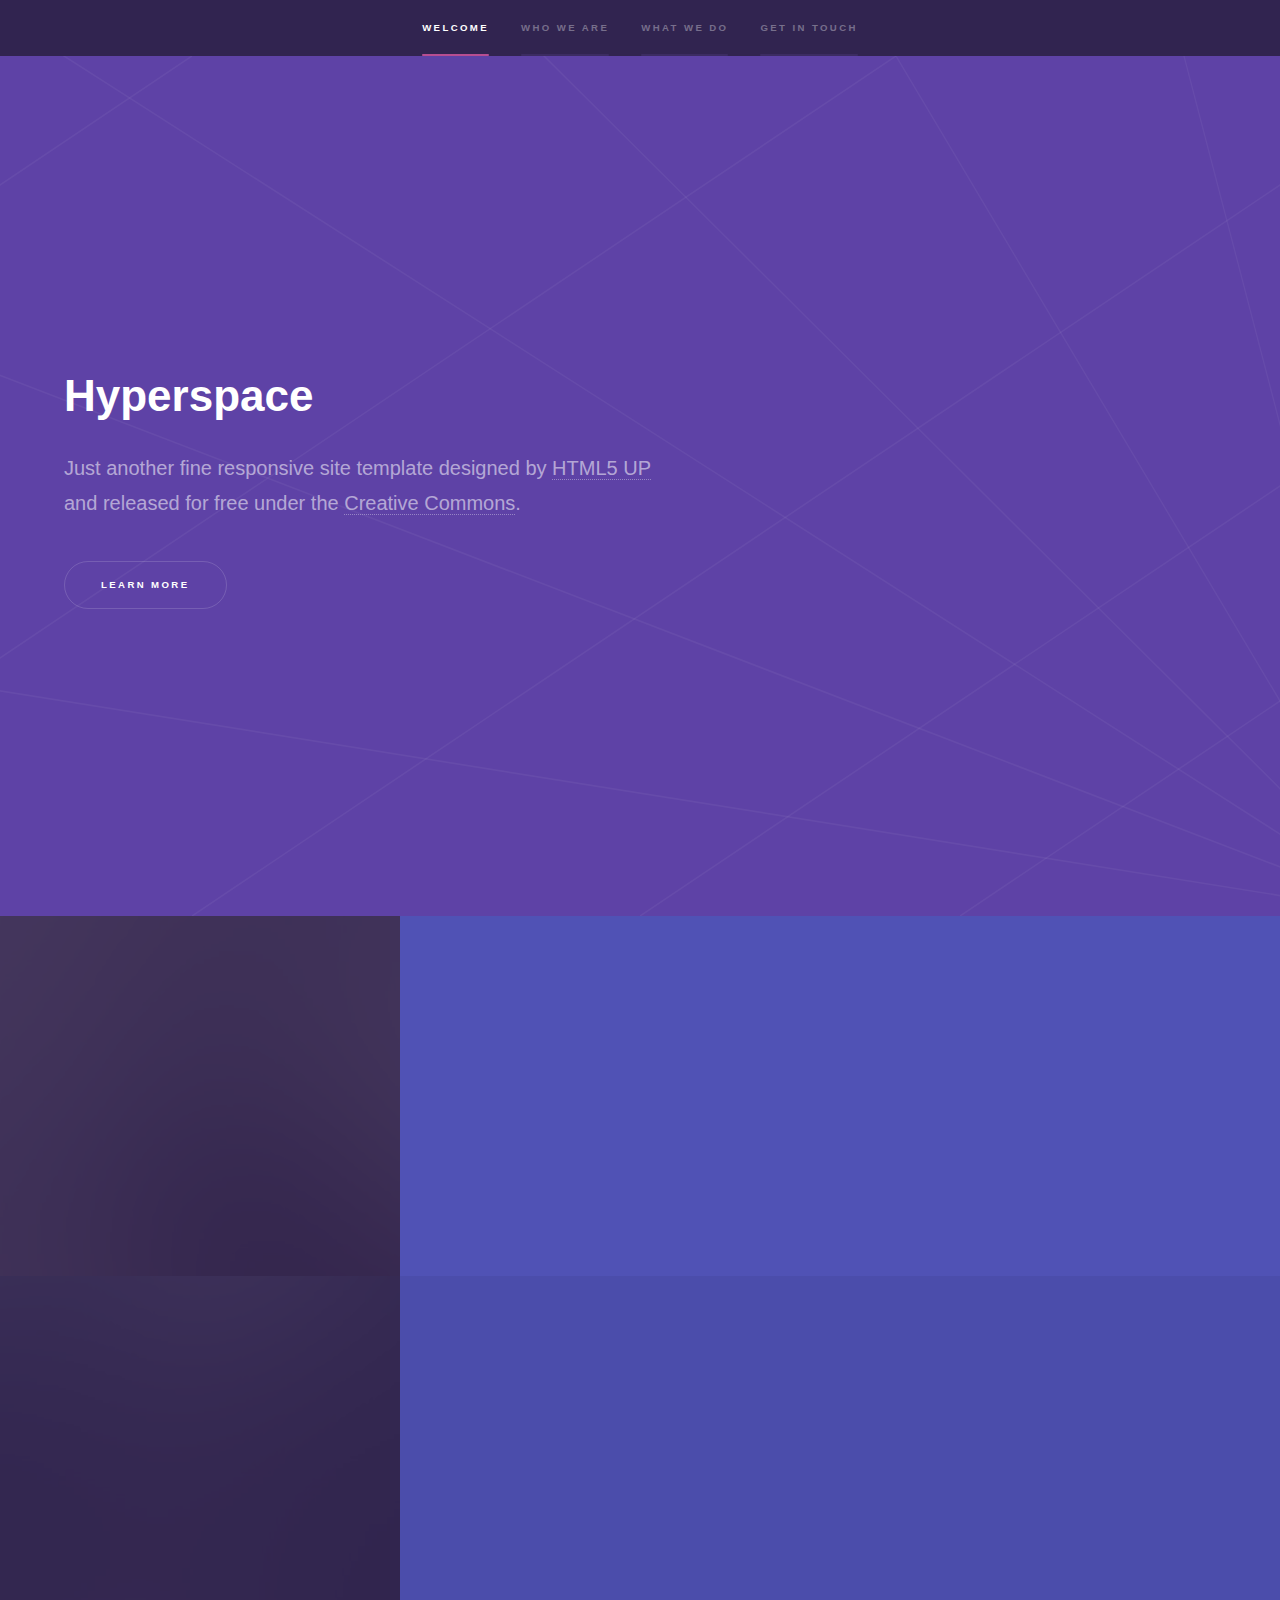
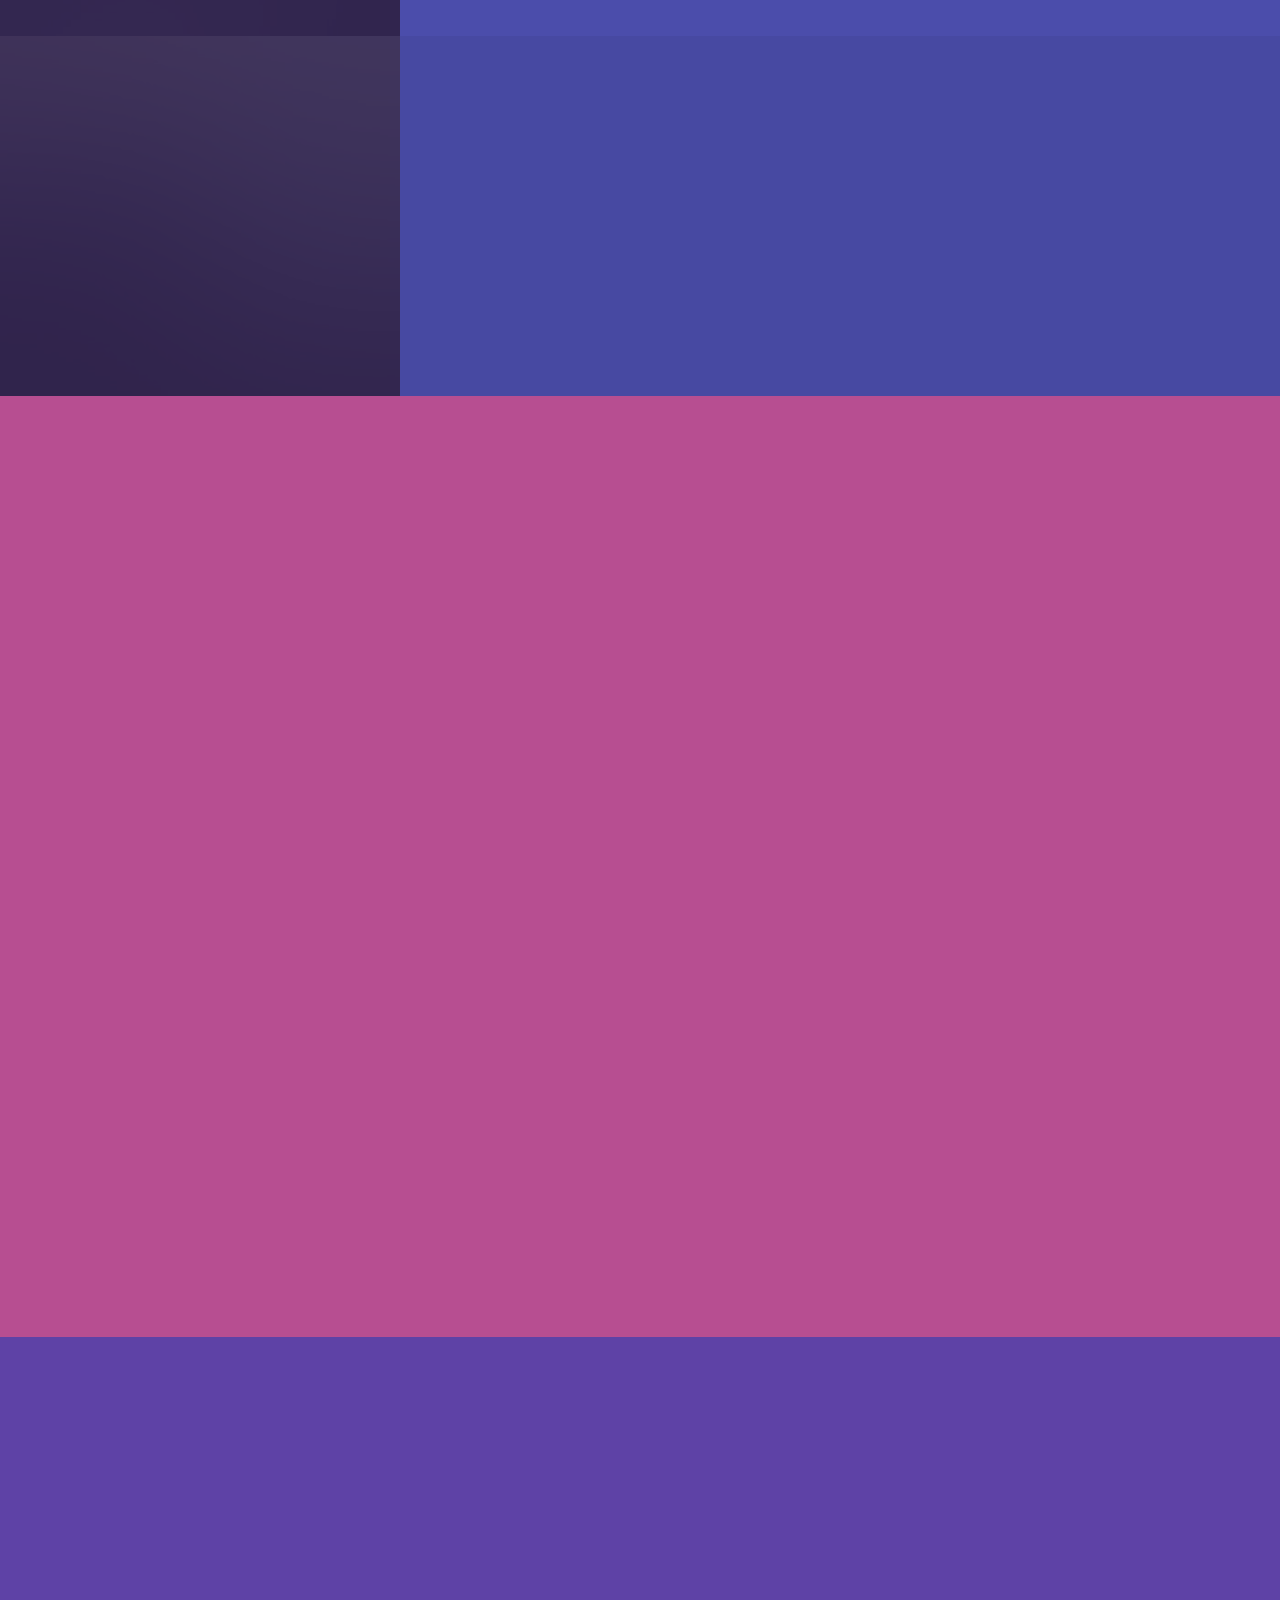
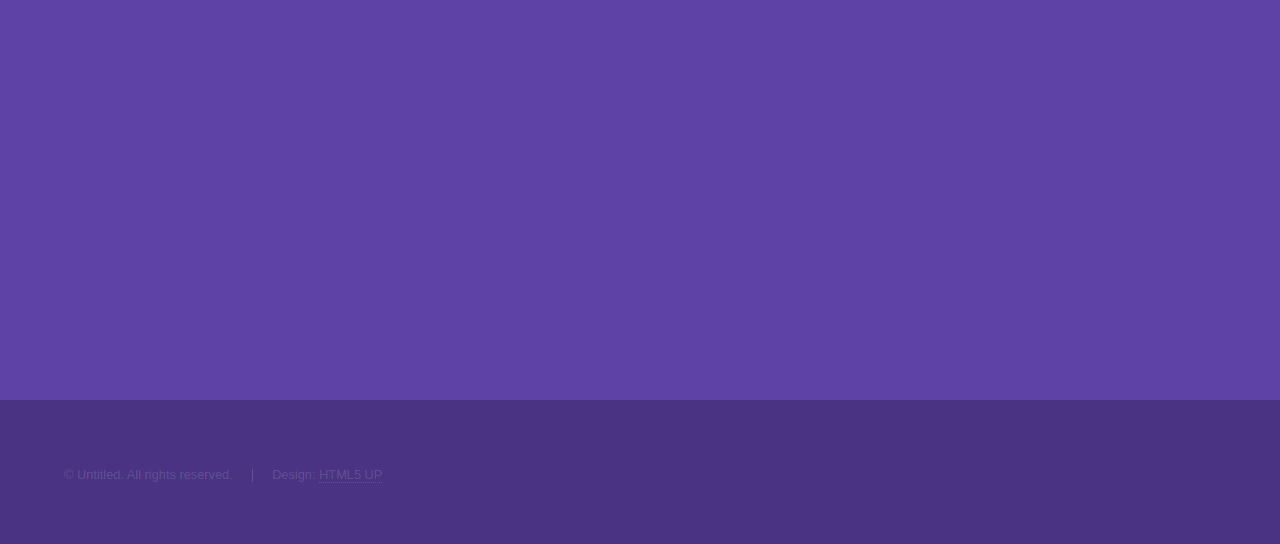
<file: staticfiles/html5up-hyperspace/index.html>
<!DOCTYPE HTML>
<!--
	Hyperspace by HTML5 UP
	html5up.net | @ajlkn
	Free for personal and commercial use under the CCA 3.0 license (html5up.net/license)
-->
<html>
	<head>
		<title>Hyperspace by HTML5 UP</title>
		<meta charset="utf-8" />
		<meta name="viewport" content="width=device-width, initial-scale=1, user-scalable=no" />
		<link rel="stylesheet" href="assets/css/main.css" />
		<noscript><link rel="stylesheet" href="assets/css/noscript.css" /></noscript>
	</head>
	<body class="is-preload">

		<!-- Sidebar -->
			<section id="sidebar">
				<div class="inner">
					<nav>
						<ul>
							<li><a href="#intro">Welcome</a></li>
							<li><a href="#one">Who we are</a></li>
							<li><a href="#two">What we do</a></li>
							<li><a href="#three">Get in touch</a></li>
						</ul>
					</nav>
				</div>
			</section>

		<!-- Wrapper -->
			<div id="wrapper">

				<!-- Intro -->
					<section id="intro" class="wrapper style1 fullscreen fade-up">
						<div class="inner">
							<h1>Hyperspace</h1>
							<p>Just another fine responsive site template designed by <a href="http://html5up.net">HTML5 UP</a><br />
							and released for free under the <a href="http://html5up.net/license">Creative Commons</a>.</p>
							<ul class="actions">
								<li><a href="#one" class="button scrolly">Learn more</a></li>
							</ul>
						</div>
					</section>

				<!-- One -->
					<section id="one" class="wrapper style2 spotlights">
						<section>
							<a href="#" class="image"><img src="images/pic01.jpg" alt="" data-position="center center" /></a>
							<div class="content">
								<div class="inner">
									<h2>Sed ipsum dolor</h2>
									<p>Phasellus convallis elit id ullamcorper pulvinar. Duis aliquam turpis mauris, eu ultricies erat malesuada quis. Aliquam dapibus.</p>
									<ul class="actions">
										<li><a href="generic.html" class="button">Learn more</a></li>
									</ul>
								</div>
							</div>
						</section>
						<section>
							<a href="#" class="image"><img src="images/pic02.jpg" alt="" data-position="top center" /></a>
							<div class="content">
								<div class="inner">
									<h2>Feugiat consequat</h2>
									<p>Phasellus convallis elit id ullamcorper pulvinar. Duis aliquam turpis mauris, eu ultricies erat malesuada quis. Aliquam dapibus.</p>
									<ul class="actions">
										<li><a href="generic.html" class="button">Learn more</a></li>
									</ul>
								</div>
							</div>
						</section>
						<section>
							<a href="#" class="image"><img src="images/pic03.jpg" alt="" data-position="25% 25%" /></a>
							<div class="content">
								<div class="inner">
									<h2>Ultricies aliquam</h2>
									<p>Phasellus convallis elit id ullamcorper pulvinar. Duis aliquam turpis mauris, eu ultricies erat malesuada quis. Aliquam dapibus.</p>
									<ul class="actions">
										<li><a href="generic.html" class="button">Learn more</a></li>
									</ul>
								</div>
							</div>
						</section>
					</section>

				<!-- Two -->
					<section id="two" class="wrapper style3 fade-up">
						<div class="inner">
							<h2>What we do</h2>
							<p>Phasellus convallis elit id ullamcorper pulvinar. Duis aliquam turpis mauris, eu ultricies erat malesuada quis. Aliquam dapibus, lacus eget hendrerit bibendum, urna est aliquam sem, sit amet imperdiet est velit quis lorem.</p>
							<div class="features">
								<section>
									<span class="icon solid major fa-code"></span>
									<h3>Lorem ipsum amet</h3>
									<p>Phasellus convallis elit id ullam corper amet et pulvinar. Duis aliquam turpis mauris, sed ultricies erat dapibus.</p>
								</section>
								<section>
									<span class="icon solid major fa-lock"></span>
									<h3>Aliquam sed nullam</h3>
									<p>Phasellus convallis elit id ullam corper amet et pulvinar. Duis aliquam turpis mauris, sed ultricies erat dapibus.</p>
								</section>
								<section>
									<span class="icon solid major fa-cog"></span>
									<h3>Sed erat ullam corper</h3>
									<p>Phasellus convallis elit id ullam corper amet et pulvinar. Duis aliquam turpis mauris, sed ultricies erat dapibus.</p>
								</section>
								<section>
									<span class="icon solid major fa-desktop"></span>
									<h3>Veroeros quis lorem</h3>
									<p>Phasellus convallis elit id ullam corper amet et pulvinar. Duis aliquam turpis mauris, sed ultricies erat dapibus.</p>
								</section>
								<section>
									<span class="icon solid major fa-link"></span>
									<h3>Urna quis bibendum</h3>
									<p>Phasellus convallis elit id ullam corper amet et pulvinar. Duis aliquam turpis mauris, sed ultricies erat dapibus.</p>
								</section>
								<section>
									<span class="icon major fa-gem"></span>
									<h3>Aliquam urna dapibus</h3>
									<p>Phasellus convallis elit id ullam corper amet et pulvinar. Duis aliquam turpis mauris, sed ultricies erat dapibus.</p>
								</section>
							</div>
							<ul class="actions">
								<li><a href="generic.html" class="button">Learn more</a></li>
							</ul>
						</div>
					</section>

				<!-- Three -->
					<section id="three" class="wrapper style1 fade-up">
						<div class="inner">
							<h2>Get in touch</h2>
							<p>Phasellus convallis elit id ullamcorper pulvinar. Duis aliquam turpis mauris, eu ultricies erat malesuada quis. Aliquam dapibus, lacus eget hendrerit bibendum, urna est aliquam sem, sit amet imperdiet est velit quis lorem.</p>
							<div class="split style1">
								<section>
									<form method="post" action="#">
										<div class="fields">
											<div class="field half">
												<label for="name">Name</label>
												<input type="text" name="name" id="name" />
											</div>
											<div class="field half">
												<label for="email">Email</label>
												<input type="text" name="email" id="email" />
											</div>
											<div class="field">
												<label for="message">Message</label>
												<textarea name="message" id="message" rows="5"></textarea>
											</div>
										</div>
										<ul class="actions">
											<li><a href="" class="button submit">Send Message</a></li>
										</ul>
									</form>
								</section>
								<section>
									<ul class="contact">
										<li>
											<h3>Address</h3>
											<span>12345 Somewhere Road #654<br />
											Nashville, TN 00000-0000<br />
											USA</span>
										</li>
										<li>
											<h3>Email</h3>
											<a href="#">user@untitled.tld</a>
										</li>
										<li>
											<h3>Phone</h3>
											<span>(000) 000-0000</span>
										</li>
										<li>
											<h3>Social</h3>
											<ul class="icons">
												<li><a href="#" class="icon brands fa-twitter"><span class="label">Twitter</span></a></li>
												<li><a href="#" class="icon brands fa-facebook-f"><span class="label">Facebook</span></a></li>
												<li><a href="#" class="icon brands fa-github"><span class="label">GitHub</span></a></li>
												<li><a href="#" class="icon brands fa-instagram"><span class="label">Instagram</span></a></li>
												<li><a href="#" class="icon brands fa-linkedin-in"><span class="label">LinkedIn</span></a></li>
											</ul>
										</li>
									</ul>
								</section>
							</div>
						</div>
					</section>

			</div>

		<!-- Footer -->
			<footer id="footer" class="wrapper style1-alt">
				<div class="inner">
					<ul class="menu">
						<li>&copy; Untitled. All rights reserved.</li><li>Design: <a href="http://html5up.net">HTML5 UP</a></li>
					</ul>
				</div>
			</footer>

		<!-- Scripts -->
			<script src="assets/js/jquery.min.js"></script>
			<script src="assets/js/jquery.scrollex.min.js"></script>
			<script src="assets/js/jquery.scrolly.min.js"></script>
			<script src="assets/js/browser.min.js"></script>
			<script src="assets/js/breakpoints.min.js"></script>
			<script src="assets/js/util.js"></script>
			<script src="assets/js/main.js"></script>

	</body>
</html>
</file>
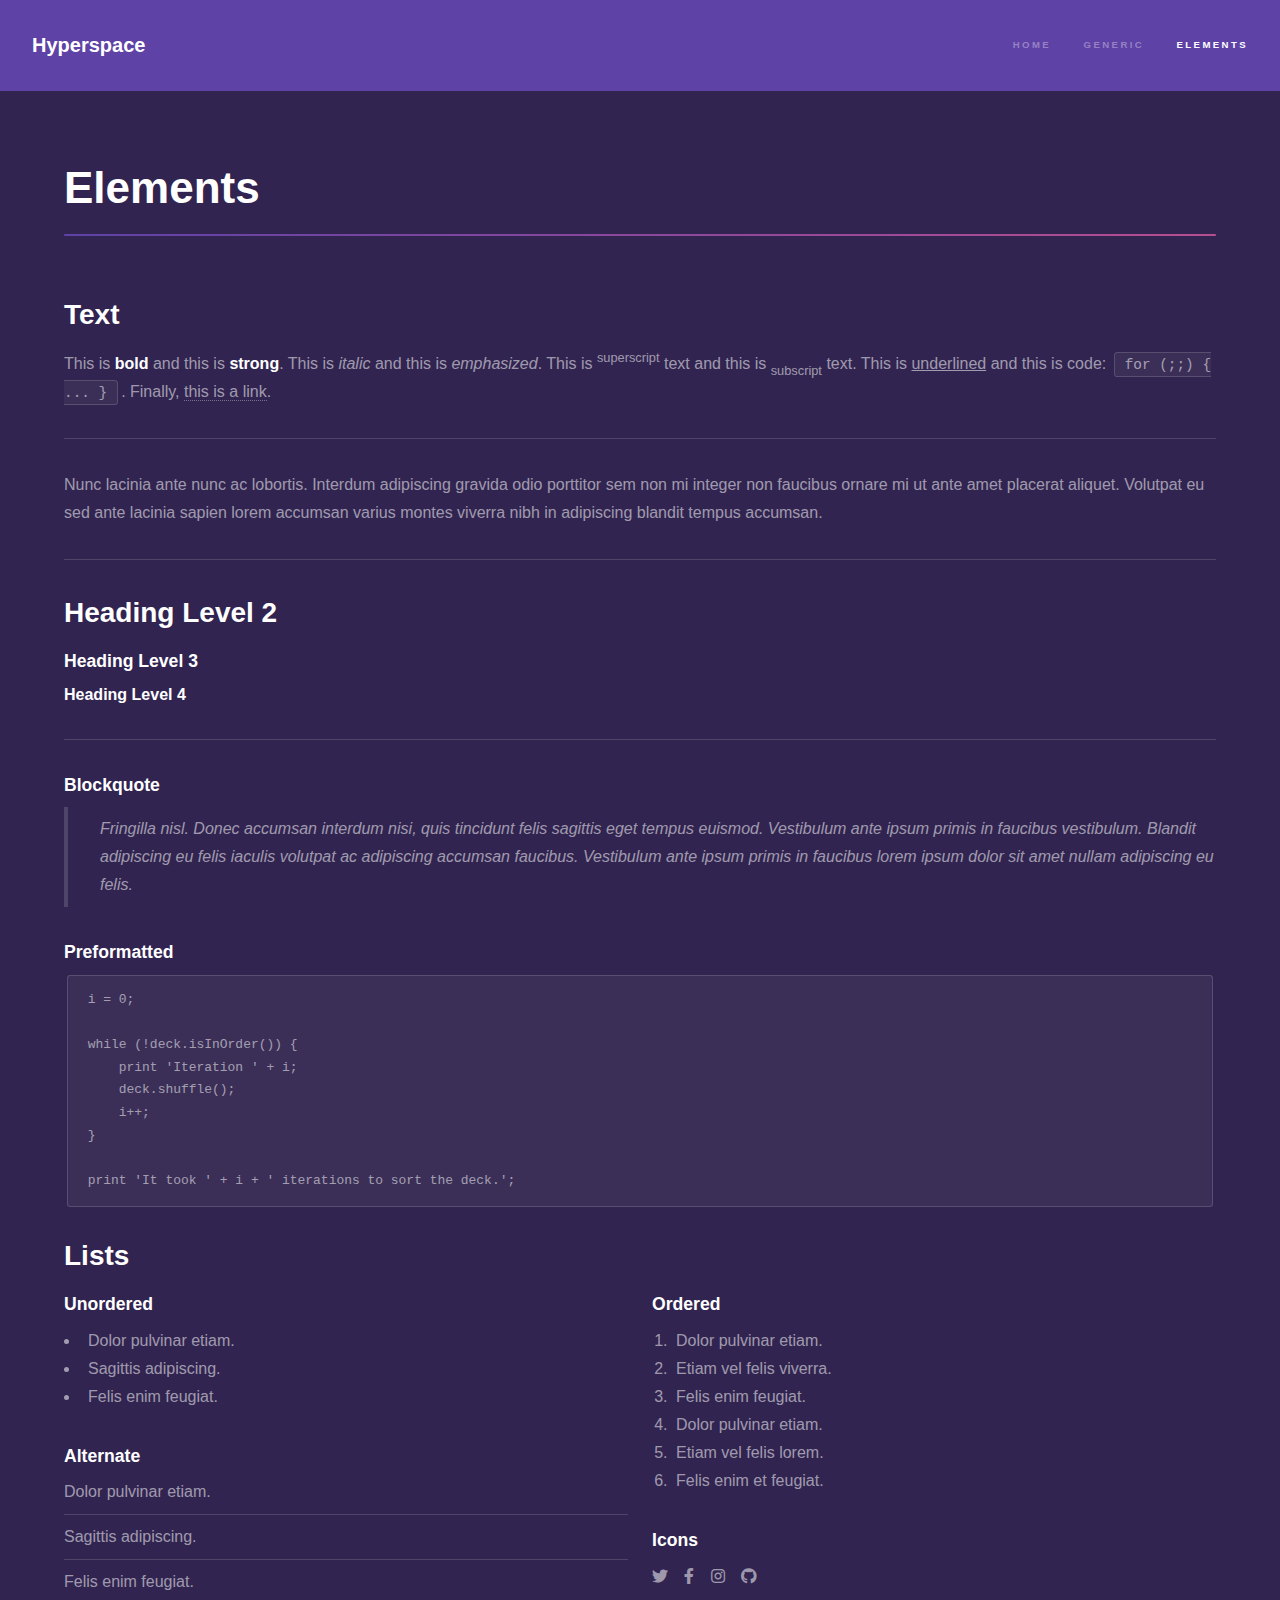
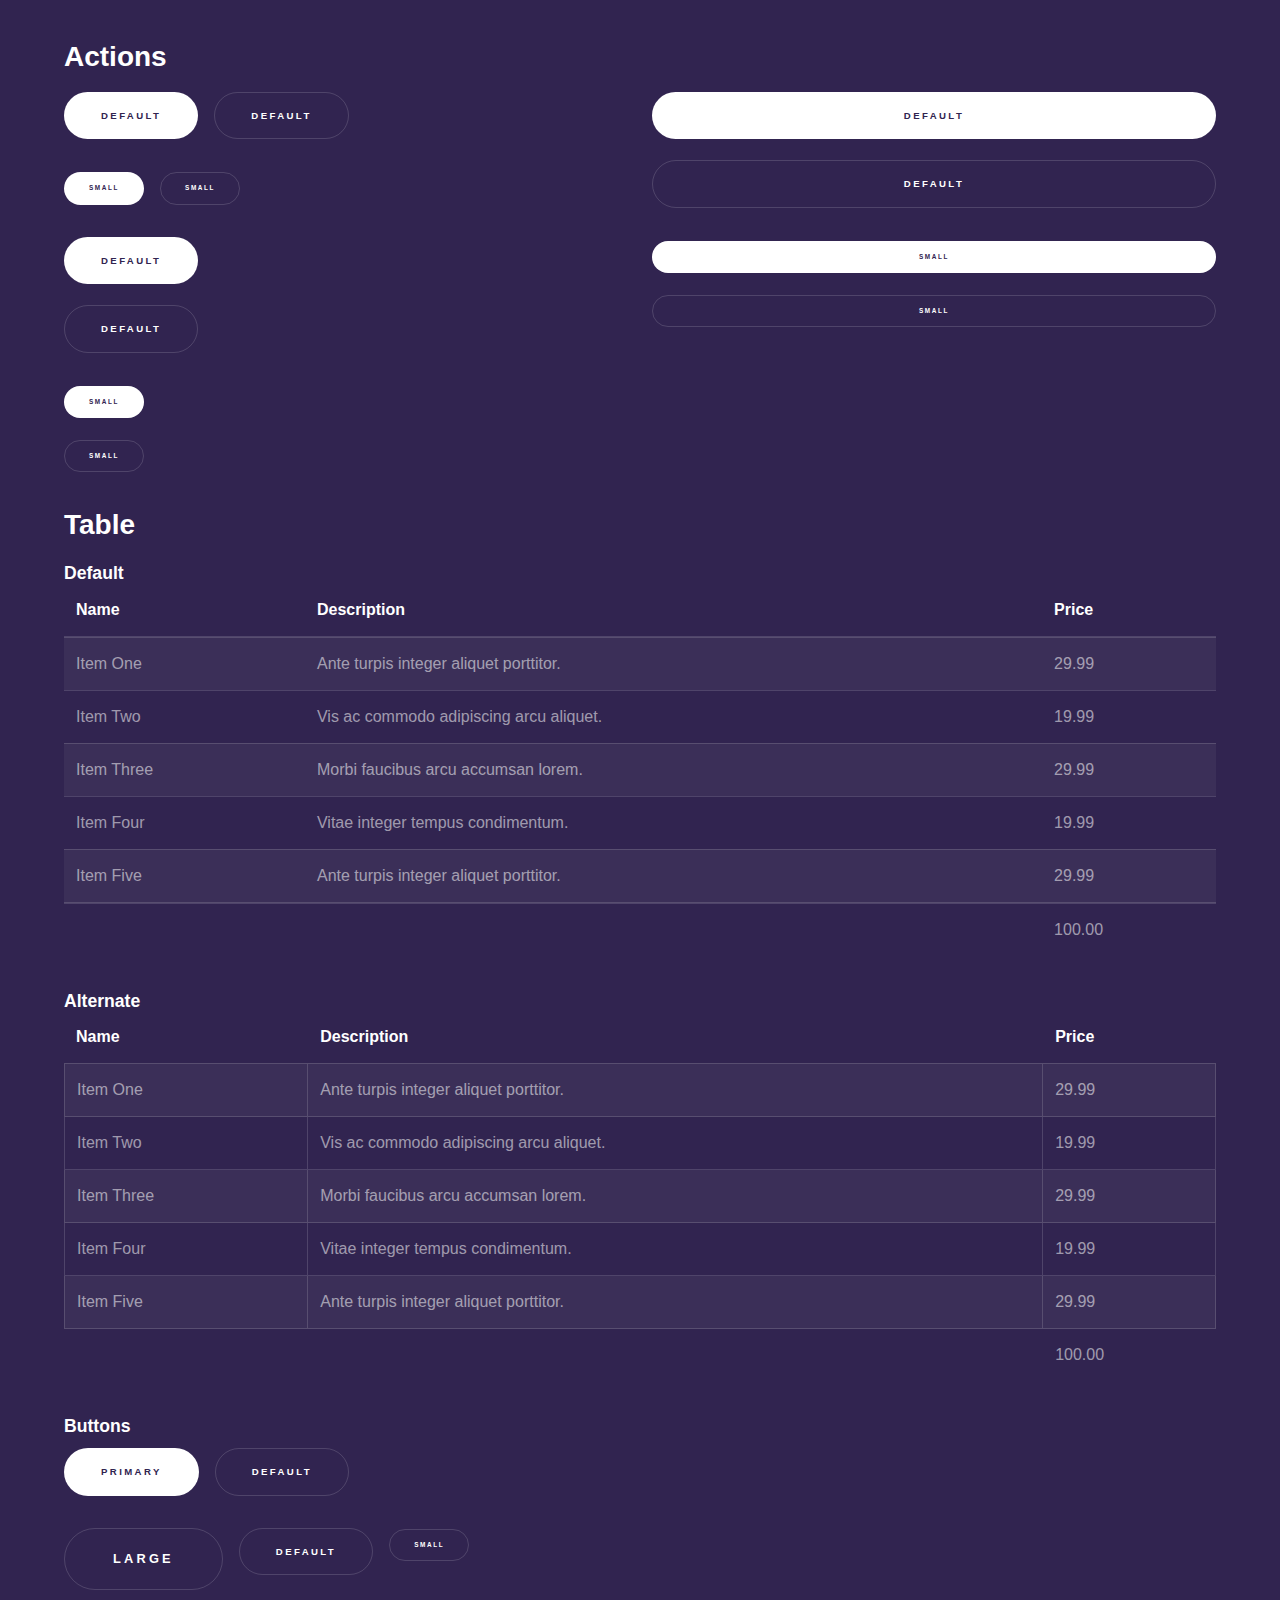
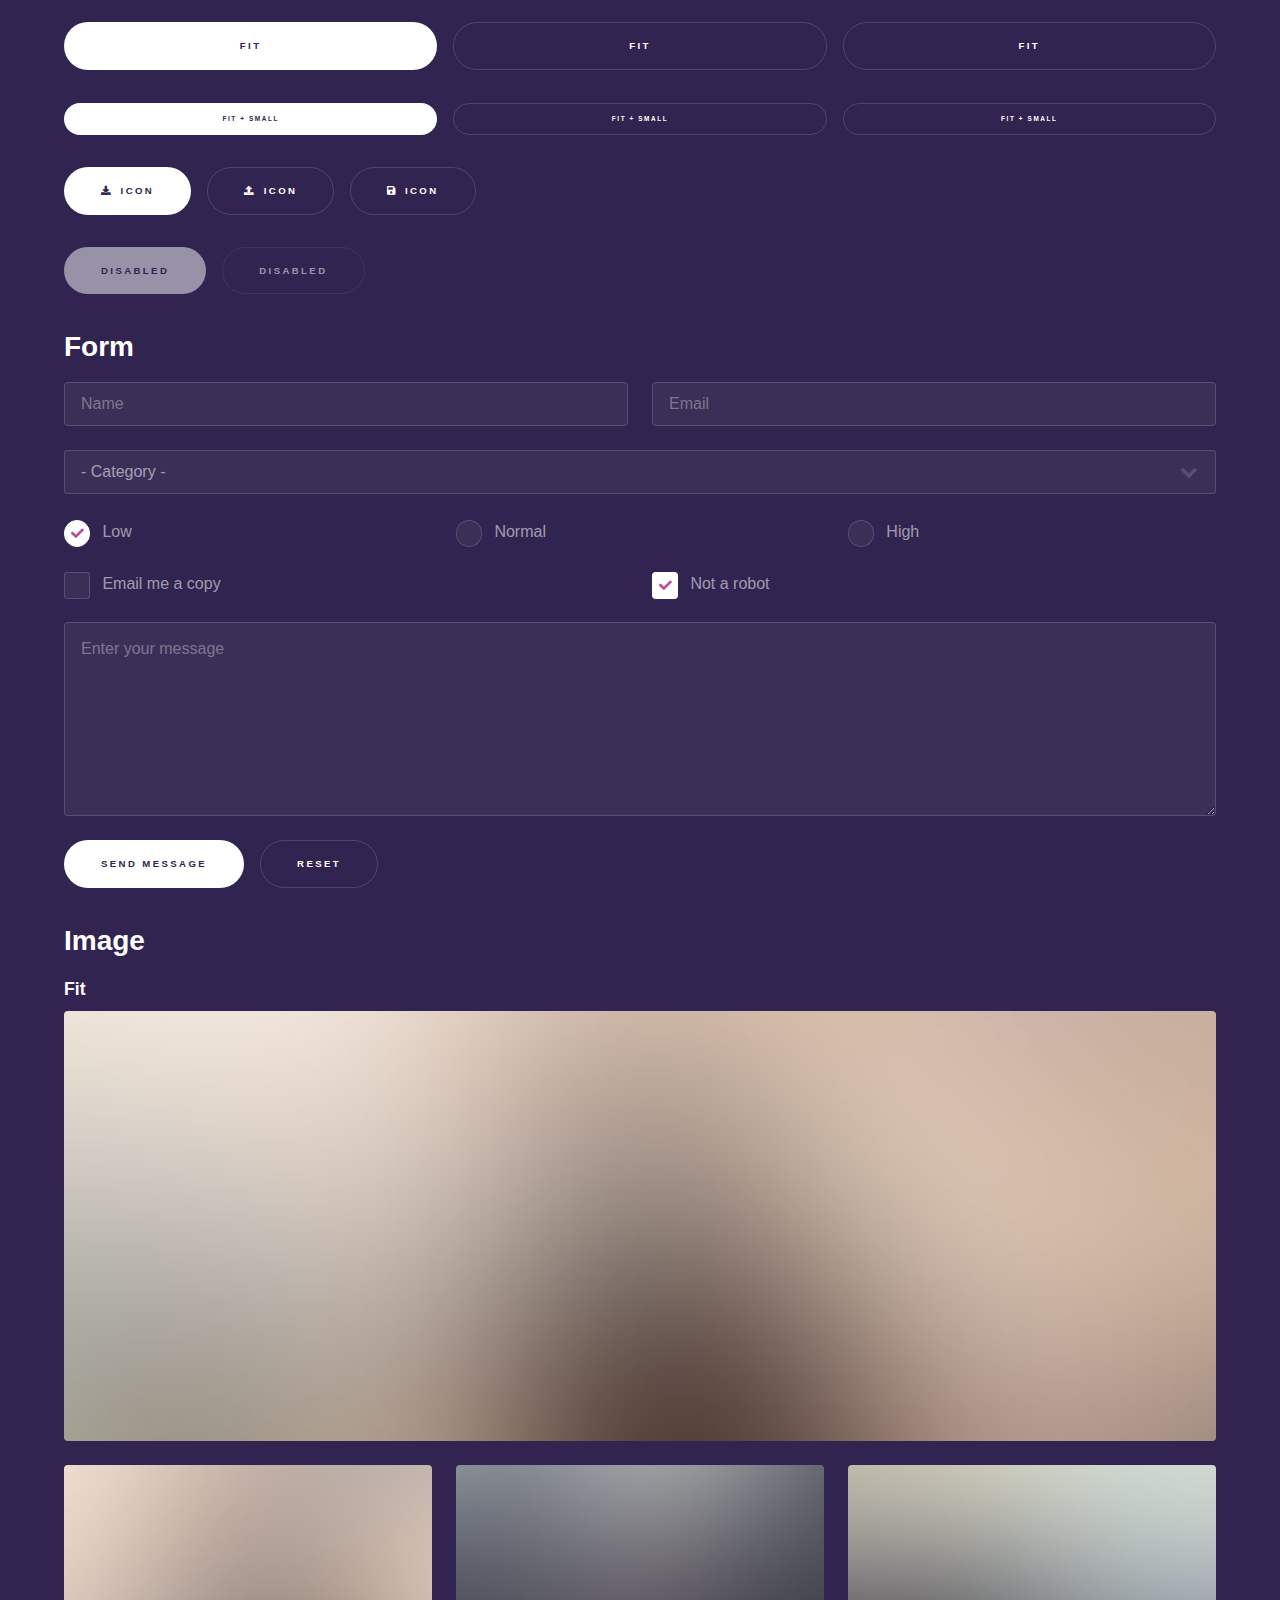
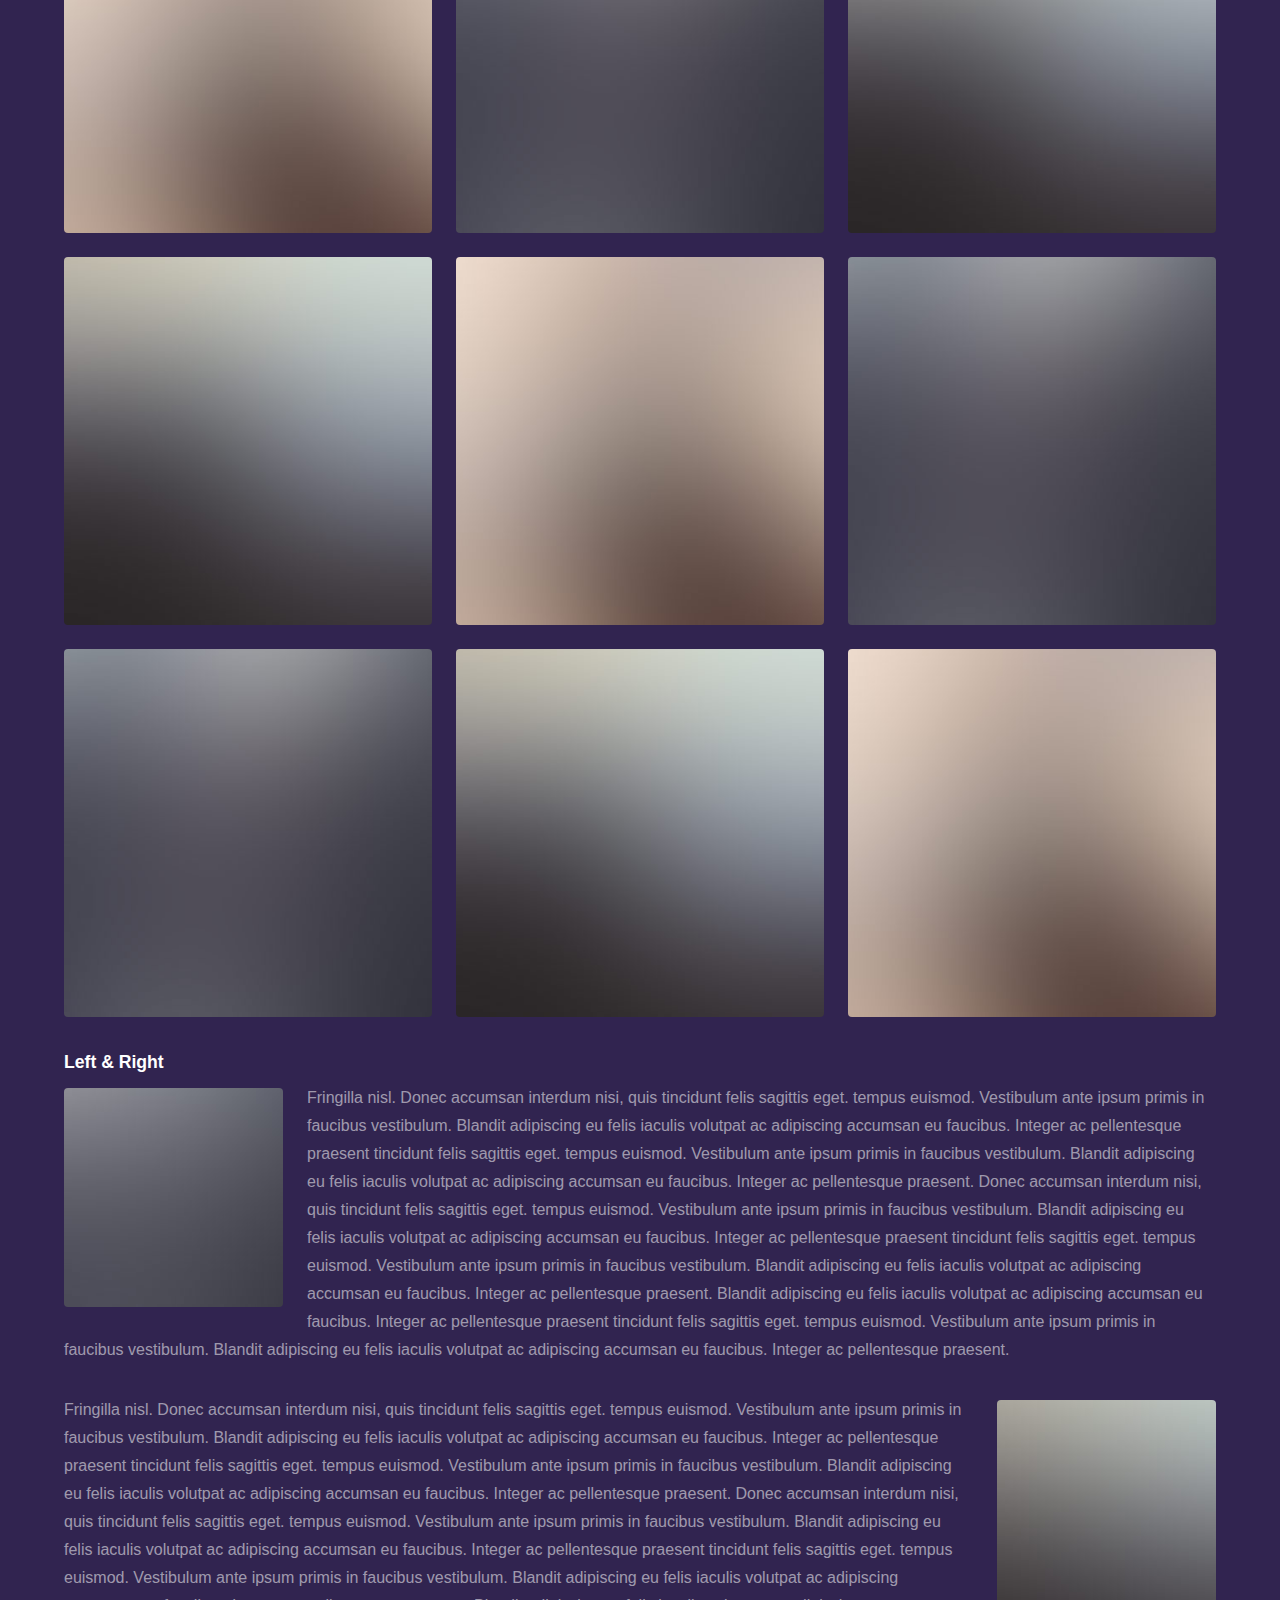
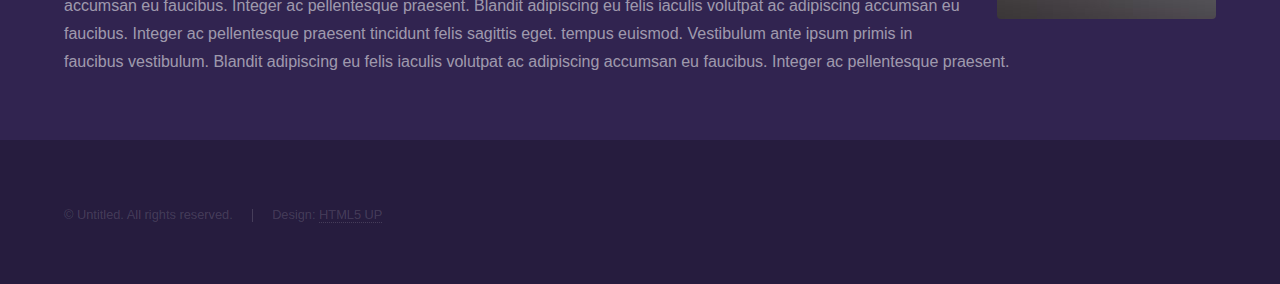
<file: staticfiles/html5up-hyperspace/elements.html>
<!DOCTYPE HTML>
<!--
	Hyperspace by HTML5 UP
	html5up.net | @ajlkn
	Free for personal and commercial use under the CCA 3.0 license (html5up.net/license)
-->
<html>
	<head>
		<title>Elements - Hyperspace by HTML5 UP</title>
		<meta charset="utf-8" />
		<meta name="viewport" content="width=device-width, initial-scale=1, user-scalable=no" />
		<link rel="stylesheet" href="assets/css/main.css" />
		<noscript><link rel="stylesheet" href="assets/css/noscript.css" /></noscript>
	</head>
	<body class="is-preload">

		<!-- Header -->
			<header id="header">
				<a href="index.html" class="title">Hyperspace</a>
				<nav>
					<ul>
						<li><a href="index.html">Home</a></li>
						<li><a href="generic.html">Generic</a></li>
						<li><a href="elements.html"  class="active">Elements</a></li>
					</ul>
				</nav>
			</header>

		<!-- Wrapper -->
			<div id="wrapper">

				<!-- Main -->
					<section id="main" class="wrapper">
						<div class="inner">
							<h1 class="major">Elements</h1>

							<!-- Text -->
								<section>
									<h2>Text</h2>
									<p>This is <b>bold</b> and this is <strong>strong</strong>. This is <i>italic</i> and this is <em>emphasized</em>.
									This is <sup>superscript</sup> text and this is <sub>subscript</sub> text.
									This is <u>underlined</u> and this is code: <code>for (;;) { ... }</code>. Finally, <a href="#">this is a link</a>.</p>
									<hr />
									<p>Nunc lacinia ante nunc ac lobortis. Interdum adipiscing gravida odio porttitor sem non mi integer non faucibus ornare mi ut ante amet placerat aliquet. Volutpat eu sed ante lacinia sapien lorem accumsan varius montes viverra nibh in adipiscing blandit tempus accumsan.</p>
									<hr />
									<h2>Heading Level 2</h2>
									<h3>Heading Level 3</h3>
									<h4>Heading Level 4</h4>
									<hr />
									<h3>Blockquote</h3>
									<blockquote>Fringilla nisl. Donec accumsan interdum nisi, quis tincidunt felis sagittis eget tempus euismod. Vestibulum ante ipsum primis in faucibus vestibulum. Blandit adipiscing eu felis iaculis volutpat ac adipiscing accumsan faucibus. Vestibulum ante ipsum primis in faucibus lorem ipsum dolor sit amet nullam adipiscing eu felis.</blockquote>
									<h3>Preformatted</h3>
									<pre><code>i = 0;

while (!deck.isInOrder()) {
    print 'Iteration ' + i;
    deck.shuffle();
    i++;
}

print 'It took ' + i + ' iterations to sort the deck.';</code></pre>
								</section>

							<!-- Lists -->
								<section>
									<h2>Lists</h2>
									<div class="row">
										<div class="col-6 col-12-medium">
											<h3>Unordered</h3>
											<ul>
												<li>Dolor pulvinar etiam.</li>
												<li>Sagittis adipiscing.</li>
												<li>Felis enim feugiat.</li>
											</ul>
											<h3>Alternate</h3>
											<ul class="alt">
												<li>Dolor pulvinar etiam.</li>
												<li>Sagittis adipiscing.</li>
												<li>Felis enim feugiat.</li>
											</ul>
										</div>
										<div class="col-6 col-12-medium">
											<h3>Ordered</h3>
											<ol>
												<li>Dolor pulvinar etiam.</li>
												<li>Etiam vel felis viverra.</li>
												<li>Felis enim feugiat.</li>
												<li>Dolor pulvinar etiam.</li>
												<li>Etiam vel felis lorem.</li>
												<li>Felis enim et feugiat.</li>
											</ol>
											<h3>Icons</h3>
											<ul class="icons">
												<li><a href="#" class="icon brands fa-twitter"><span class="label">Twitter</span></a></li>
												<li><a href="#" class="icon brands fa-facebook-f"><span class="label">Facebook</span></a></li>
												<li><a href="#" class="icon brands fa-instagram"><span class="label">Instagram</span></a></li>
												<li><a href="#" class="icon brands fa-github"><span class="label">Github</span></a></li>
											</ul>
										</div>
									</div>
									<h2>Actions</h2>
									<div class="row">
										<div class="col-6 col-12-medium">
											<ul class="actions">
												<li><a href="#" class="button primary">Default</a></li>
												<li><a href="#" class="button">Default</a></li>
											</ul>
											<ul class="actions small">
												<li><a href="#" class="button primary small">Small</a></li>
												<li><a href="#" class="button small">Small</a></li>
											</ul>
											<ul class="actions stacked">
												<li><a href="#" class="button primary">Default</a></li>
												<li><a href="#" class="button">Default</a></li>
											</ul>
											<ul class="actions stacked">
												<li><a href="#" class="button primary small">Small</a></li>
												<li><a href="#" class="button small">Small</a></li>
											</ul>
										</div>
										<div class="col-6 col-12-medium">
											<ul class="actions stacked">
												<li><a href="#" class="button primary fit">Default</a></li>
												<li><a href="#" class="button fit">Default</a></li>
											</ul>
											<ul class="actions stacked">
												<li><a href="#" class="button primary small fit">Small</a></li>
												<li><a href="#" class="button small fit">Small</a></li>
											</ul>
										</div>
									</div>
								</section>

							<!-- Table -->
								<section>
									<h2>Table</h2>
									<h3>Default</h3>
									<div class="table-wrapper">
										<table>
											<thead>
												<tr>
													<th>Name</th>
													<th>Description</th>
													<th>Price</th>
												</tr>
											</thead>
											<tbody>
												<tr>
													<td>Item One</td>
													<td>Ante turpis integer aliquet porttitor.</td>
													<td>29.99</td>
												</tr>
												<tr>
													<td>Item Two</td>
													<td>Vis ac commodo adipiscing arcu aliquet.</td>
													<td>19.99</td>
												</tr>
												<tr>
													<td>Item Three</td>
													<td> Morbi faucibus arcu accumsan lorem.</td>
													<td>29.99</td>
												</tr>
												<tr>
													<td>Item Four</td>
													<td>Vitae integer tempus condimentum.</td>
													<td>19.99</td>
												</tr>
												<tr>
													<td>Item Five</td>
													<td>Ante turpis integer aliquet porttitor.</td>
													<td>29.99</td>
												</tr>
											</tbody>
											<tfoot>
												<tr>
													<td colspan="2"></td>
													<td>100.00</td>
												</tr>
											</tfoot>
										</table>
									</div>

									<h3>Alternate</h3>
									<div class="table-wrapper">
										<table class="alt">
											<thead>
												<tr>
													<th>Name</th>
													<th>Description</th>
													<th>Price</th>
												</tr>
											</thead>
											<tbody>
												<tr>
													<td>Item One</td>
													<td>Ante turpis integer aliquet porttitor.</td>
													<td>29.99</td>
												</tr>
												<tr>
													<td>Item Two</td>
													<td>Vis ac commodo adipiscing arcu aliquet.</td>
													<td>19.99</td>
												</tr>
												<tr>
													<td>Item Three</td>
													<td> Morbi faucibus arcu accumsan lorem.</td>
													<td>29.99</td>
												</tr>
												<tr>
													<td>Item Four</td>
													<td>Vitae integer tempus condimentum.</td>
													<td>19.99</td>
												</tr>
												<tr>
													<td>Item Five</td>
													<td>Ante turpis integer aliquet porttitor.</td>
													<td>29.99</td>
												</tr>
											</tbody>
											<tfoot>
												<tr>
													<td colspan="2"></td>
													<td>100.00</td>
												</tr>
											</tfoot>
										</table>
									</div>
								</section>

							<!-- Buttons -->
								<section>
									<h3>Buttons</h3>
									<ul class="actions">
										<li><a href="#" class="button primary">Primary</a></li>
										<li><a href="#" class="button">Default</a></li>
									</ul>
									<ul class="actions">
										<li><a href="#" class="button large">Large</a></li>
										<li><a href="#" class="button">Default</a></li>
										<li><a href="#" class="button small">Small</a></li>
									</ul>
									<ul class="actions fit">
										<li><a href="#" class="button primary fit">Fit</a></li>
										<li><a href="#" class="button fit">Fit</a></li>
										<li><a href="#" class="button fit">Fit</a></li>
									</ul>
									<ul class="actions fit small">
										<li><a href="#" class="button primary fit small">Fit + Small</a></li>
										<li><a href="#" class="button fit small">Fit + Small</a></li>
										<li><a href="#" class="button fit small">Fit + Small</a></li>
									</ul>
									<ul class="actions">
										<li><a href="#" class="button primary icon solid fa-download">Icon</a></li>
										<li><a href="#" class="button icon solid fa-upload">Icon</a></li>
										<li><a href="#" class="button icon solid fa-save">Icon</a></li>
									</ul>
									<ul class="actions">
										<li><span class="button primary disabled">Disabled</span></li>
										<li><span class="button disabled">Disabled</span></li>
									</ul>
								</section>

							<!-- Form -->
								<section>
									<h2>Form</h2>
									<form method="post" action="#">
										<div class="row gtr-uniform">
											<div class="col-6 col-12-xsmall">
												<input type="text" name="demo-name" id="demo-name" value="" placeholder="Name" />
											</div>
											<div class="col-6 col-12-xsmall">
												<input type="email" name="demo-email" id="demo-email" value="" placeholder="Email" />
											</div>
											<div class="col-12">
												<select name="demo-category" id="demo-category">
													<option value="">- Category -</option>
													<option value="1">Manufacturing</option>
													<option value="1">Shipping</option>
													<option value="1">Administration</option>
													<option value="1">Human Resources</option>
												</select>
											</div>
											<div class="col-4 col-12-small">
												<input type="radio" id="demo-priority-low" name="demo-priority" checked>
												<label for="demo-priority-low">Low</label>
											</div>
											<div class="col-4 col-12-small">
												<input type="radio" id="demo-priority-normal" name="demo-priority">
												<label for="demo-priority-normal">Normal</label>
											</div>
											<div class="col-4 col-12-small">
												<input type="radio" id="demo-priority-high" name="demo-priority">
												<label for="demo-priority-high">High</label>
											</div>
											<div class="col-6 col-12-small">
												<input type="checkbox" id="demo-copy" name="demo-copy">
												<label for="demo-copy">Email me a copy</label>
											</div>
											<div class="col-6 col-12-small">
												<input type="checkbox" id="demo-human" name="demo-human" checked>
												<label for="demo-human">Not a robot</label>
											</div>
											<div class="col-12">
												<textarea name="demo-message" id="demo-message" placeholder="Enter your message" rows="6"></textarea>
											</div>
											<div class="col-12">
												<ul class="actions">
													<li><input type="submit" value="Send Message" class="primary" /></li>
													<li><input type="reset" value="Reset" /></li>
												</ul>
											</div>
										</div>
									</form>
								</section>

							<!-- Image -->
								<section>
									<h2>Image</h2>
									<h3>Fit</h3>
									<div class="box alt">
										<div class="row gtr-uniform">
											<div class="col-12"><span class="image fit"><img src="images/pic04.jpg" alt="" /></span></div>
											<div class="col-4"><span class="image fit"><img src="images/pic01.jpg" alt="" /></span></div>
											<div class="col-4"><span class="image fit"><img src="images/pic02.jpg" alt="" /></span></div>
											<div class="col-4"><span class="image fit"><img src="images/pic03.jpg" alt="" /></span></div>
											<div class="col-4"><span class="image fit"><img src="images/pic03.jpg" alt="" /></span></div>
											<div class="col-4"><span class="image fit"><img src="images/pic01.jpg" alt="" /></span></div>
											<div class="col-4"><span class="image fit"><img src="images/pic02.jpg" alt="" /></span></div>
											<div class="col-4"><span class="image fit"><img src="images/pic02.jpg" alt="" /></span></div>
											<div class="col-4"><span class="image fit"><img src="images/pic03.jpg" alt="" /></span></div>
											<div class="col-4"><span class="image fit"><img src="images/pic01.jpg" alt="" /></span></div>
										</div>
									</div>
									<h3>Left &amp; Right</h3>
									<p><span class="image left"><img src="images/pic05.jpg" alt="" /></span>Fringilla nisl. Donec accumsan interdum nisi, quis tincidunt felis sagittis eget. tempus euismod. Vestibulum ante ipsum primis in faucibus vestibulum. Blandit adipiscing eu felis iaculis volutpat ac adipiscing accumsan eu faucibus. Integer ac pellentesque praesent tincidunt felis sagittis eget. tempus euismod. Vestibulum ante ipsum primis in faucibus vestibulum. Blandit adipiscing eu felis iaculis volutpat ac adipiscing accumsan eu faucibus. Integer ac pellentesque praesent. Donec accumsan interdum nisi, quis tincidunt felis sagittis eget. tempus euismod. Vestibulum ante ipsum primis in faucibus vestibulum. Blandit adipiscing eu felis iaculis volutpat ac adipiscing accumsan eu faucibus. Integer ac pellentesque praesent tincidunt felis sagittis eget. tempus euismod. Vestibulum ante ipsum primis in faucibus vestibulum. Blandit adipiscing eu felis iaculis volutpat ac adipiscing accumsan eu faucibus. Integer ac pellentesque praesent. Blandit adipiscing eu felis iaculis volutpat ac adipiscing accumsan eu faucibus. Integer ac pellentesque praesent tincidunt felis sagittis eget. tempus euismod. Vestibulum ante ipsum primis in faucibus vestibulum. Blandit adipiscing eu felis iaculis volutpat ac adipiscing accumsan eu faucibus. Integer ac pellentesque praesent.</p>
									<p><span class="image right"><img src="images/pic06.jpg" alt="" /></span>Fringilla nisl. Donec accumsan interdum nisi, quis tincidunt felis sagittis eget. tempus euismod. Vestibulum ante ipsum primis in faucibus vestibulum. Blandit adipiscing eu felis iaculis volutpat ac adipiscing accumsan eu faucibus. Integer ac pellentesque praesent tincidunt felis sagittis eget. tempus euismod. Vestibulum ante ipsum primis in faucibus vestibulum. Blandit adipiscing eu felis iaculis volutpat ac adipiscing accumsan eu faucibus. Integer ac pellentesque praesent. Donec accumsan interdum nisi, quis tincidunt felis sagittis eget. tempus euismod. Vestibulum ante ipsum primis in faucibus vestibulum. Blandit adipiscing eu felis iaculis volutpat ac adipiscing accumsan eu faucibus. Integer ac pellentesque praesent tincidunt felis sagittis eget. tempus euismod. Vestibulum ante ipsum primis in faucibus vestibulum. Blandit adipiscing eu felis iaculis volutpat ac adipiscing accumsan eu faucibus. Integer ac pellentesque praesent. Blandit adipiscing eu felis iaculis volutpat ac adipiscing accumsan eu faucibus. Integer ac pellentesque praesent tincidunt felis sagittis eget. tempus euismod. Vestibulum ante ipsum primis in faucibus vestibulum. Blandit adipiscing eu felis iaculis volutpat ac adipiscing accumsan eu faucibus. Integer ac pellentesque praesent.</p>
								</section>

						</div>
					</section>

			</div>

		<!-- Footer -->
			<footer id="footer" class="wrapper alt">
				<div class="inner">
					<ul class="menu">
						<li>&copy; Untitled. All rights reserved.</li><li>Design: <a href="http://html5up.net">HTML5 UP</a></li>
					</ul>
				</div>
			</footer>

		<!-- Scripts -->
			<script src="assets/js/jquery.min.js"></script>
			<script src="assets/js/jquery.scrollex.min.js"></script>
			<script src="assets/js/jquery.scrolly.min.js"></script>
			<script src="assets/js/browser.min.js"></script>
			<script src="assets/js/breakpoints.min.js"></script>
			<script src="assets/js/util.js"></script>
			<script src="assets/js/main.js"></script>

	</body>
</html>
</file>
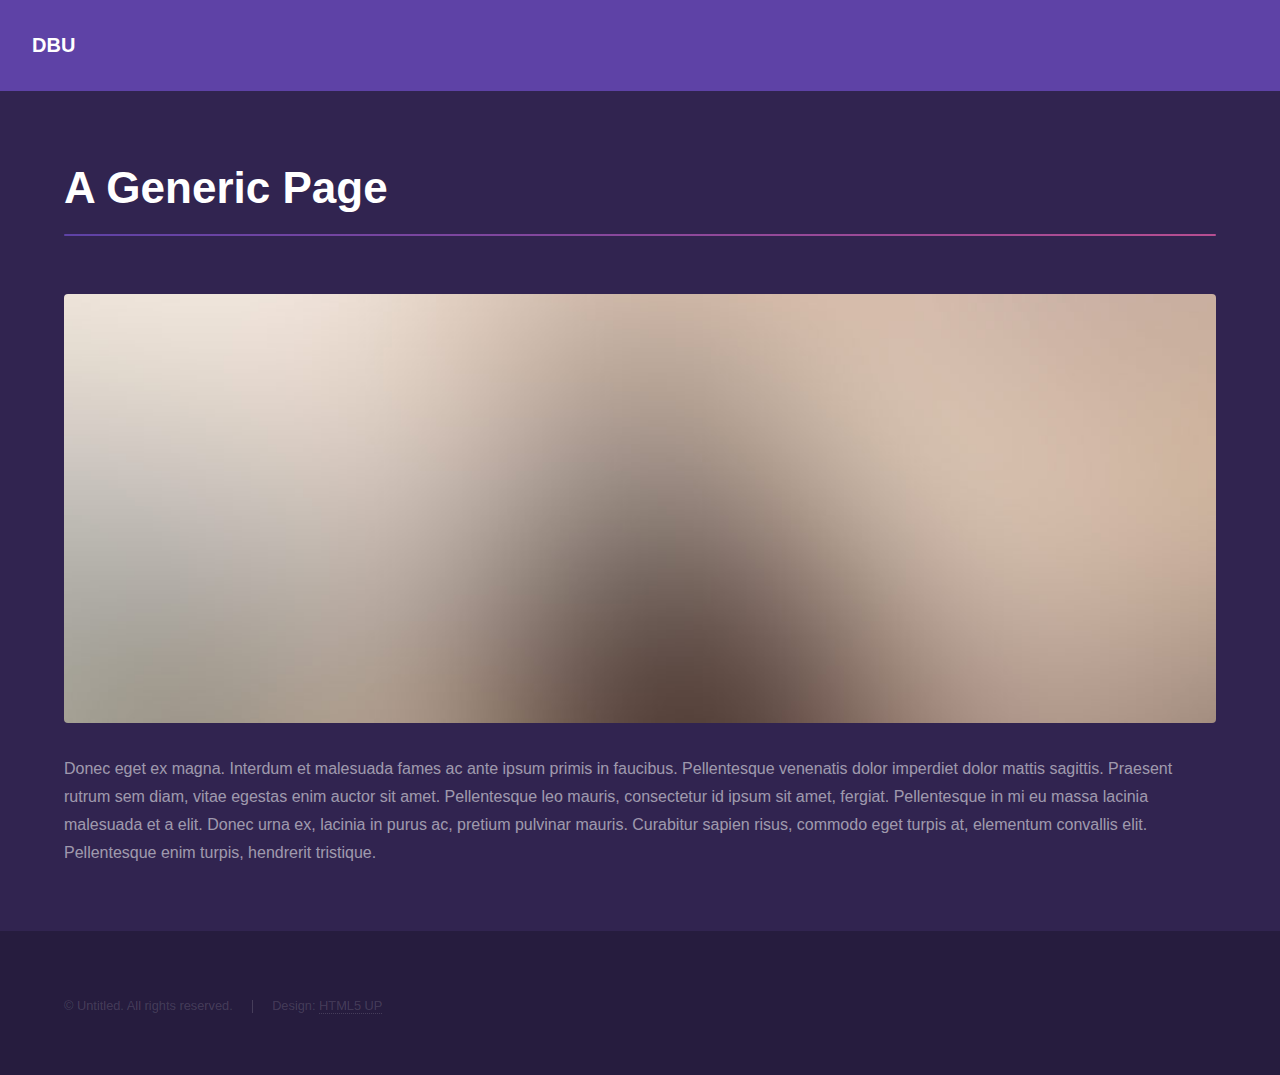
<file: staticfiles/html5up-hyperspace/generic.html>
<!DOCTYPE HTML>
<!--
	Hyperspace by HTML5 UP
	html5up.net | @ajlkn
	Free for personal and commercial use under the CCA 3.0 license (html5up.net/license)
-->
<html>
	<head>
		<title>DBU CHECKER</title>
		<meta charset="utf-8" />
		<meta name="viewport" content="width=device-width, initial-scale=1, user-scalable=no" />
		<link rel="stylesheet" href="assets/css/main.css" />
		<noscript><link rel="stylesheet" href="assets/css/noscript.css" /></noscript>
	</head>
	<body class="is-preload">

		<!-- Header -->
			<header id="header">
				<a href="index.html" class="title">DBU</a>
				
			</header>

		<!-- Wrapper -->
			<div id="wrapper">

				<!-- Main -->
					<section id="main" class="wrapper">
						<div class="inner">
							<h1 class="major">A Generic Page</h1>
							<span class="image fit"><img src="images/pic04.jpg" alt="" /></span>
							<p>Donec eget ex magna. Interdum et malesuada fames ac ante ipsum primis in faucibus. Pellentesque venenatis dolor imperdiet dolor mattis sagittis. Praesent rutrum sem diam, vitae egestas enim auctor sit amet. Pellentesque leo mauris, consectetur id ipsum sit amet, fergiat. Pellentesque in mi eu massa lacinia malesuada et a elit. Donec urna ex, lacinia in purus ac, pretium pulvinar mauris. Curabitur sapien risus, commodo eget turpis at, elementum convallis elit. Pellentesque enim turpis, hendrerit tristique.</p>			</div>
					</section>

			</div>

		<!-- Footer -->
			<footer id="footer" class="wrapper alt">
				<div class="inner">
					<ul class="menu">
						<li>&copy; Untitled. All rights reserved.</li><li>Design: <a href="http://html5up.net">HTML5 UP</a></li>
					</ul>
				</div>
			</footer>

		<!-- Scripts -->
			<script src="assets/js/jquery.min.js"></script>
			<script src="assets/js/jquery.scrollex.min.js"></script>
			<script src="assets/js/jquery.scrolly.min.js"></script>
			<script src="assets/js/browser.min.js"></script>
			<script src="assets/js/breakpoints.min.js"></script>
			<script src="assets/js/util.js"></script>
			<script src="assets/js/main.js"></script>

	</body>
</html>
</file>
<file: staticfiles/html5up-hyperspace/assets/css/noscript.css>
/*
	Hyperspace by HTML5 UP
	html5up.net | @ajlkn
	Free for personal and commercial use under the CCA 3.0 license (html5up.net/license)
*/

/* Spotlights */

	.spotlights > section > .image:before {
		opacity: 0 !important;
	}

	.spotlights > section > .content > .inner {
		-moz-transform: none !important;
		-webkit-transform: none !important;
		-ms-transform: none !important;
		transform: none !important;
		opacity: 1 !important;
	}

/* Wrapper */

	.wrapper > .inner {
		opacity: 1 !important;
		-moz-transform: none !important;
		-webkit-transform: none !important;
		-ms-transform: none !important;
		transform: none !important;
	}

/* Sidebar */

	#sidebar > .inner {
		opacity: 1 !important;
	}

	#sidebar nav > ul > li {
		-moz-transform: none !important;
		-webkit-transform: none !important;
		-ms-transform: none !important;
		transform: none !important;
		opacity: 1 !important;
	}
</file>
<file: staticfiles/html5up-hyperspace/assets/css/main.css>
@import url(fontawesome-all.min.css);

/*
	Hyperspace by HTML5 UP
	html5up.net | @ajlkn
	Free for personal and commercial use under the CCA 3.0 license (html5up.net/license)
*/

html, body, div, span, applet, object,
iframe, h1, h2, h3, h4, h5, h6, p, blockquote,
pre, a, abbr, acronym, address, big, cite,
code, del, dfn, em, img, ins, kbd, q, s, samp,
small, strike, strong, sub, sup, tt, var, b,
u, i, center, dl, dt, dd, ol, ul, li, fieldset,
form, label, legend, table, caption, tbody,
tfoot, thead, tr, th, td, article, aside,
canvas, details, embed, figure, figcaption,
footer, header, hgroup, menu, nav, output, ruby,
section, summary, time, mark, audio, video {
	margin: 0;
	padding: 0;
	border: 0;
	font-size: 100%;
	font: inherit;
	vertical-align: baseline;}

article, aside, details, figcaption, figure,
footer, header, hgroup, menu, nav, section {
	display: block;}

body {
	line-height: 1;
}

ol, ul {
	list-style: none;
}

blockquote, q {
	quotes: none;
}

	blockquote:before, blockquote:after, q:before, q:after {
		content: '';
		content: none;
	}

table {
	border-collapse: collapse;
	border-spacing: 0;
}

body {
	-webkit-text-size-adjust: none;
}

mark {
	background-color: transparent;
	color: inherit;
}

input::-moz-focus-inner {
	border: 0;
	padding: 0;
}

input, select, textarea {
	-moz-appearance: none;
	-webkit-appearance: none;
	-ms-appearance: none;
	appearance: none;
}

/* Basic */

	@-ms-viewport {
		width: device-width;
	}

	body {
		-ms-overflow-style: scrollbar;
	}

	@media screen and (max-width: 480px) {

		html, body {
			min-width: 320px;
		}

	}

	html {
		box-sizing: border-box;
	}

	*, *:before, *:after {
		box-sizing: inherit;
	}

	body {
		background: #312450;
	}

		body.is-preload *, body.is-preload *:before, body.is-preload *:after {
			-moz-animation: none !important;
			-webkit-animation: none !important;
			-ms-animation: none !important;
			animation: none !important;
			-moz-transition: none !important;
			-webkit-transition: none !important;
			-ms-transition: none !important;
			transition: none !important;
		}

/* Type */

	body, input, select, textarea {
		color: rgba(255, 255, 255, 0.55);
		font-family: Arial, Helvetica, sans-serif;
		font-size: 16.5pt;
		font-weight: normal;
		line-height: 1.75;
	}

		@media screen and (max-width: 1680px) {

			body, input, select, textarea {
				font-size: 13pt;
			}

		}

		@media screen and (max-width: 1280px) {

			body, input, select, textarea {
				font-size: 12pt;
			}

		}

		@media screen and (max-width: 360px) {

			body, input, select, textarea {
				font-size: 11pt;
			}

		}

	a {
		-moz-transition: color 0.2s ease, border-bottom-color 0.2s ease;
		-webkit-transition: color 0.2s ease, border-bottom-color 0.2s ease;
		-ms-transition: color 0.2s ease, border-bottom-color 0.2s ease;
		transition: color 0.2s ease, border-bottom-color 0.2s ease;
		border-bottom: dotted 1px rgba(255, 255, 255, 0.35);
		color: inherit;
		text-decoration: none;
	}

		a:hover {
			border-bottom-color: transparent;
			color: #ffffff;
		}

	strong, b {
		color: #ffffff;
		font-weight: bold;
	}

	em, i {
		font-style: italic;
	}

	p {
		margin: 0 0 2em 0;
	}

	h1, h2, h3, h4, h5, h6 {
		color: #ffffff;
		font-weight: bold;
		line-height: 1.5;
		margin: 0 0 0.5em 0;
	}

		h1 a, h2 a, h3 a, h4 a, h5 a, h6 a {
			color: inherit;
			text-decoration: none;
		}

	h1 {
		font-size: 2.75em;
	}

		h1.major {
			margin: 0 0 1.3em 0;
			position: relative;
			padding-bottom: 0.35em;
		}

			h1.major:after {
				background-image: -moz-linear-gradient(to right, #5e42a6, #b74e91);
				background-image: -webkit-linear-gradient(to right, #5e42a6, #b74e91);
				background-image: -ms-linear-gradient(to right, #5e42a6, #b74e91);
				background-image: linear-gradient(to right, #5e42a6, #b74e91);
				-moz-transition: max-width 0.2s ease;
				-webkit-transition: max-width 0.2s ease;
				-ms-transition: max-width 0.2s ease;
				transition: max-width 0.2s ease;
				border-radius: 0.2em;
				bottom: 0;
				content: '';
				height: 0.05em;
				position: absolute;
				right: 0;
				width: 100%;
			}

	h2 {
		font-size: 1.75em;
	}

	h3 {
		font-size: 1.1em;
	}

	h4 {
		font-size: 1em;
	}

	h5 {
		font-size: 0.8em;
	}

	h6 {
		font-size: 0.6em;
	}

	@media screen and (max-width: 736px) {

		h1 {
			font-size: 2em;
		}

		h2 {
			font-size: 1.25em;
		}

		h3 {
			font-size: 1em;
		}

		h4 {
			font-size: 0.8em;
		}

		h5 {
			font-size: 0.6em;
		}

		h6 {
			font-size: 0.6em;
		}

	}

	sub {
		font-size: 0.8em;
		position: relative;
		top: 0.5em;
	}

	sup {
		font-size: 0.8em;
		position: relative;
		top: -0.5em;
	}

	blockquote {
		border-left: solid 4px rgba(255, 255, 255, 0.15);
		font-style: italic;
		margin: 0 0 2em 0;
		padding: 0.5em 0 0.5em 2em;
	}

	code {
		background: rgba(255, 255, 255, 0.05);
		border-radius: 0.25em;
		border: solid 1px rgba(255, 255, 255, 0.15);
		font-family: "Courier New", monospace;
		font-size: 0.9em;
		margin: 0 0.25em;
		padding: 0.25em 0.65em;
	}

	pre {
		-webkit-overflow-scrolling: touch;
		font-family: "Courier New", monospace;
		font-size: 0.9em;
		margin: 0 0 2em 0;
	}

		pre code {
			display: block;
			line-height: 1.75em;
			padding: 1em 1.5em;
			overflow-x: auto;
		}

	hr {
		border: 0;
		border-bottom: solid 1px rgba(255, 255, 255, 0.15);
		margin: 2em 0;
	}

		hr.major {
			margin: 3em 0;
		}

	.align-left {
		text-align: left;
	}

	.align-center {
		text-align: center;
	}

	.align-right {
		text-align: right;
	}

/* Row */

	.row {
		display: flex;
		flex-wrap: wrap;
		box-sizing: border-box;
		align-items: stretch;
	}

		.row > * {
			box-sizing: border-box;
		}

		.row.gtr-uniform > * > :last-child {
			margin-bottom: 0;
		}

		.row.aln-left {
			justify-content: flex-start;
		}

		.row.aln-center {
			justify-content: center;
		}

		.row.aln-right {
			justify-content: flex-end;
		}

		.row.aln-top {
			align-items: flex-start;
		}

		.row.aln-middle {
			align-items: center;
		}

		.row.aln-bottom {
			align-items: flex-end;
		}

		.row > .imp {
			order: -1;
		}

		.row > .col-1 {
			width: 8.33333%;
		}

		.row > .off-1 {
			margin-left: 8.33333%;
		}

		.row > .col-2 {
			width: 16.66667%;
		}

		.row > .off-2 {
			margin-left: 16.66667%;
		}

		.row > .col-3 {
			width: 25%;
		}

		.row > .off-3 {
			margin-left: 25%;
		}

		.row > .col-4 {
			width: 33.33333%;
		}

		.row > .off-4 {
			margin-left: 33.33333%;
		}

		.row > .col-5 {
			width: 41.66667%;
		}

		.row > .off-5 {
			margin-left: 41.66667%;
		}

		.row > .col-6 {
			width: 50%;
		}

		.row > .off-6 {
			margin-left: 50%;
		}

		.row > .col-7 {
			width: 58.33333%;
		}

		.row > .off-7 {
			margin-left: 58.33333%;
		}

		.row > .col-8 {
			width: 66.66667%;
		}

		.row > .off-8 {
			margin-left: 66.66667%;
		}

		.row > .col-9 {
			width: 75%;
		}

		.row > .off-9 {
			margin-left: 75%;
		}

		.row > .col-10 {
			width: 83.33333%;
		}

		.row > .off-10 {
			margin-left: 83.33333%;
		}

		.row > .col-11 {
			width: 91.66667%;
		}

		.row > .off-11 {
			margin-left: 91.66667%;
		}

		.row > .col-12 {
			width: 100%;
		}

		.row > .off-12 {
			margin-left: 100%;
		}

		.row.gtr-0 {
			margin-top: 0;
			margin-left: 0em;
		}

			.row.gtr-0 > * {
				padding: 0 0 0 0em;
			}

			.row.gtr-0.gtr-uniform {
				margin-top: 0em;
			}

				.row.gtr-0.gtr-uniform > * {
					padding-top: 0em;
				}

		.row.gtr-25 {
			margin-top: 0;
			margin-left: -0.375em;
		}

			.row.gtr-25 > * {
				padding: 0 0 0 0.375em;
			}

			.row.gtr-25.gtr-uniform {
				margin-top: -0.375em;
			}

				.row.gtr-25.gtr-uniform > * {
					padding-top: 0.375em;
				}

		.row.gtr-50 {
			margin-top: 0;
			margin-left: -0.75em;
		}

			.row.gtr-50 > * {
				padding: 0 0 0 0.75em;
			}

			.row.gtr-50.gtr-uniform {
				margin-top: -0.75em;
			}

				.row.gtr-50.gtr-uniform > * {
					padding-top: 0.75em;
				}

		.row {
			margin-top: 0;
			margin-left: -1.5em;
		}

			.row > * {
				padding: 0 0 0 1.5em;
			}

			.row.gtr-uniform {
				margin-top: -1.5em;
			}

				.row.gtr-uniform > * {
					padding-top: 1.5em;
				}

		.row.gtr-150 {
			margin-top: 0;
			margin-left: -2.25em;
		}

			.row.gtr-150 > * {
				padding: 0 0 0 2.25em;
			}

			.row.gtr-150.gtr-uniform {
				margin-top: -2.25em;
			}

				.row.gtr-150.gtr-uniform > * {
					padding-top: 2.25em;
				}

		.row.gtr-200 {
			margin-top: 0;
			margin-left: -3em;
		}

			.row.gtr-200 > * {
				padding: 0 0 0 3em;
			}

			.row.gtr-200.gtr-uniform {
				margin-top: -3em;
			}

				.row.gtr-200.gtr-uniform > * {
					padding-top: 3em;
				}

		@media screen and (max-width: 1680px) {

			.row {
				display: flex;
				flex-wrap: wrap;
				box-sizing: border-box;
				align-items: stretch;
			}

				.row > * {
					box-sizing: border-box;
				}

				.row.gtr-uniform > * > :last-child {
					margin-bottom: 0;
				}

				.row.aln-left {
					justify-content: flex-start;
				}

				.row.aln-center {
					justify-content: center;
				}

				.row.aln-right {
					justify-content: flex-end;
				}

				.row.aln-top {
					align-items: flex-start;
				}

				.row.aln-middle {
					align-items: center;
				}

				.row.aln-bottom {
					align-items: flex-end;
				}

				.row > .imp-xlarge {
					order: -1;
				}

				.row > .col-1-xlarge {
					width: 8.33333%;
				}

				.row > .off-1-xlarge {
					margin-left: 8.33333%;
				}

				.row > .col-2-xlarge {
					width: 16.66667%;
				}

				.row > .off-2-xlarge {
					margin-left: 16.66667%;
				}

				.row > .col-3-xlarge {
					width: 25%;
				}

				.row > .off-3-xlarge {
					margin-left: 25%;
				}

				.row > .col-4-xlarge {
					width: 33.33333%;
				}

				.row > .off-4-xlarge {
					margin-left: 33.33333%;
				}

				.row > .col-5-xlarge {
					width: 41.66667%;
				}

				.row > .off-5-xlarge {
					margin-left: 41.66667%;
				}

				.row > .col-6-xlarge {
					width: 50%;
				}

				.row > .off-6-xlarge {
					margin-left: 50%;
				}

				.row > .col-7-xlarge {
					width: 58.33333%;
				}

				.row > .off-7-xlarge {
					margin-left: 58.33333%;
				}

				.row > .col-8-xlarge {
					width: 66.66667%;
				}

				.row > .off-8-xlarge {
					margin-left: 66.66667%;
				}

				.row > .col-9-xlarge {
					width: 75%;
				}

				.row > .off-9-xlarge {
					margin-left: 75%;
				}

				.row > .col-10-xlarge {
					width: 83.33333%;
				}

				.row > .off-10-xlarge {
					margin-left: 83.33333%;
				}

				.row > .col-11-xlarge {
					width: 91.66667%;
				}

				.row > .off-11-xlarge {
					margin-left: 91.66667%;
				}

				.row > .col-12-xlarge {
					width: 100%;
				}

				.row > .off-12-xlarge {
					margin-left: 100%;
				}

				.row.gtr-0 {
					margin-top: 0;
					margin-left: 0em;
				}

					.row.gtr-0 > * {
						padding: 0 0 0 0em;
					}

					.row.gtr-0.gtr-uniform {
						margin-top: 0em;
					}

						.row.gtr-0.gtr-uniform > * {
							padding-top: 0em;
						}

				.row.gtr-25 {
					margin-top: 0;
					margin-left: -0.375em;
				}

					.row.gtr-25 > * {
						padding: 0 0 0 0.375em;
					}

					.row.gtr-25.gtr-uniform {
						margin-top: -0.375em;
					}

						.row.gtr-25.gtr-uniform > * {
							padding-top: 0.375em;
						}

				.row.gtr-50 {
					margin-top: 0;
					margin-left: -0.75em;
				}

					.row.gtr-50 > * {
						padding: 0 0 0 0.75em;
					}

					.row.gtr-50.gtr-uniform {
						margin-top: -0.75em;
					}

						.row.gtr-50.gtr-uniform > * {
							padding-top: 0.75em;
						}

				.row {
					margin-top: 0;
					margin-left: -1.5em;
				}

					.row > * {
						padding: 0 0 0 1.5em;
					}

					.row.gtr-uniform {
						margin-top: -1.5em;
					}

						.row.gtr-uniform > * {
							padding-top: 1.5em;
						}

				.row.gtr-150 {
					margin-top: 0;
					margin-left: -2.25em;
				}

					.row.gtr-150 > * {
						padding: 0 0 0 2.25em;
					}

					.row.gtr-150.gtr-uniform {
						margin-top: -2.25em;
					}

						.row.gtr-150.gtr-uniform > * {
							padding-top: 2.25em;
						}

				.row.gtr-200 {
					margin-top: 0;
					margin-left: -3em;
				}

					.row.gtr-200 > * {
						padding: 0 0 0 3em;
					}

					.row.gtr-200.gtr-uniform {
						margin-top: -3em;
					}

						.row.gtr-200.gtr-uniform > * {
							padding-top: 3em;
						}

		}

		@media screen and (max-width: 1280px) {

			.row {
				display: flex;
				flex-wrap: wrap;
				box-sizing: border-box;
				align-items: stretch;
			}

				.row > * {
					box-sizing: border-box;
				}

				.row.gtr-uniform > * > :last-child {
					margin-bottom: 0;
				}

				.row.aln-left {
					justify-content: flex-start;
				}

				.row.aln-center {
					justify-content: center;
				}

				.row.aln-right {
					justify-content: flex-end;
				}

				.row.aln-top {
					align-items: flex-start;
				}

				.row.aln-middle {
					align-items: center;
				}

				.row.aln-bottom {
					align-items: flex-end;
				}

				.row > .imp-large {
					order: -1;
				}

				.row > .col-1-large {
					width: 8.33333%;
				}

				.row > .off-1-large {
					margin-left: 8.33333%;
				}

				.row > .col-2-large {
					width: 16.66667%;
				}

				.row > .off-2-large {
					margin-left: 16.66667%;
				}

				.row > .col-3-large {
					width: 25%;
				}

				.row > .off-3-large {
					margin-left: 25%;
				}

				.row > .col-4-large {
					width: 33.33333%;
				}

				.row > .off-4-large {
					margin-left: 33.33333%;
				}

				.row > .col-5-large {
					width: 41.66667%;
				}

				.row > .off-5-large {
					margin-left: 41.66667%;
				}

				.row > .col-6-large {
					width: 50%;
				}

				.row > .off-6-large {
					margin-left: 50%;
				}

				.row > .col-7-large {
					width: 58.33333%;
				}

				.row > .off-7-large {
					margin-left: 58.33333%;
				}

				.row > .col-8-large {
					width: 66.66667%;
				}

				.row > .off-8-large {
					margin-left: 66.66667%;
				}

				.row > .col-9-large {
					width: 75%;
				}

				.row > .off-9-large {
					margin-left: 75%;
				}

				.row > .col-10-large {
					width: 83.33333%;
				}

				.row > .off-10-large {
					margin-left: 83.33333%;
				}

				.row > .col-11-large {
					width: 91.66667%;
				}

				.row > .off-11-large {
					margin-left: 91.66667%;
				}

				.row > .col-12-large {
					width: 100%;
				}

				.row > .off-12-large {
					margin-left: 100%;
				}

				.row.gtr-0 {
					margin-top: 0;
					margin-left: 0em;
				}

					.row.gtr-0 > * {
						padding: 0 0 0 0em;
					}

					.row.gtr-0.gtr-uniform {
						margin-top: 0em;
					}

						.row.gtr-0.gtr-uniform > * {
							padding-top: 0em;
						}

				.row.gtr-25 {
					margin-top: 0;
					margin-left: -0.375em;
				}

					.row.gtr-25 > * {
						padding: 0 0 0 0.375em;
					}

					.row.gtr-25.gtr-uniform {
						margin-top: -0.375em;
					}

						.row.gtr-25.gtr-uniform > * {
							padding-top: 0.375em;
						}

				.row.gtr-50 {
					margin-top: 0;
					margin-left: -0.75em;
				}

					.row.gtr-50 > * {
						padding: 0 0 0 0.75em;
					}

					.row.gtr-50.gtr-uniform {
						margin-top: -0.75em;
					}

						.row.gtr-50.gtr-uniform > * {
							padding-top: 0.75em;
						}

				.row {
					margin-top: 0;
					margin-left: -1.5em;
				}

					.row > * {
						padding: 0 0 0 1.5em;
					}

					.row.gtr-uniform {
						margin-top: -1.5em;
					}

						.row.gtr-uniform > * {
							padding-top: 1.5em;
						}

				.row.gtr-150 {
					margin-top: 0;
					margin-left: -2.25em;
				}

					.row.gtr-150 > * {
						padding: 0 0 0 2.25em;
					}

					.row.gtr-150.gtr-uniform {
						margin-top: -2.25em;
					}

						.row.gtr-150.gtr-uniform > * {
							padding-top: 2.25em;
						}

				.row.gtr-200 {
					margin-top: 0;
					margin-left: -3em;
				}

					.row.gtr-200 > * {
						padding: 0 0 0 3em;
					}

					.row.gtr-200.gtr-uniform {
						margin-top: -3em;
					}

						.row.gtr-200.gtr-uniform > * {
							padding-top: 3em;
						}

		}

		@media screen and (max-width: 980px) {

			.row {
				display: flex;
				flex-wrap: wrap;
				box-sizing: border-box;
				align-items: stretch;
			}

				.row > * {
					box-sizing: border-box;
				}

				.row.gtr-uniform > * > :last-child {
					margin-bottom: 0;
				}

				.row.aln-left {
					justify-content: flex-start;
				}

				.row.aln-center {
					justify-content: center;
				}

				.row.aln-right {
					justify-content: flex-end;
				}

				.row.aln-top {
					align-items: flex-start;
				}

				.row.aln-middle {
					align-items: center;
				}

				.row.aln-bottom {
					align-items: flex-end;
				}

				.row > .imp-medium {
					order: -1;
				}

				.row > .col-1-medium {
					width: 8.33333%;
				}

				.row > .off-1-medium {
					margin-left: 8.33333%;
				}

				.row > .col-2-medium {
					width: 16.66667%;
				}

				.row > .off-2-medium {
					margin-left: 16.66667%;
				}

				.row > .col-3-medium {
					width: 25%;
				}

				.row > .off-3-medium {
					margin-left: 25%;
				}

				.row > .col-4-medium {
					width: 33.33333%;
				}

				.row > .off-4-medium {
					margin-left: 33.33333%;
				}

				.row > .col-5-medium {
					width: 41.66667%;
				}

				.row > .off-5-medium {
					margin-left: 41.66667%;
				}

				.row > .col-6-medium {
					width: 50%;
				}

				.row > .off-6-medium {
					margin-left: 50%;
				}

				.row > .col-7-medium {
					width: 58.33333%;
				}

				.row > .off-7-medium {
					margin-left: 58.33333%;
				}

				.row > .col-8-medium {
					width: 66.66667%;
				}

				.row > .off-8-medium {
					margin-left: 66.66667%;
				}

				.row > .col-9-medium {
					width: 75%;
				}

				.row > .off-9-medium {
					margin-left: 75%;
				}

				.row > .col-10-medium {
					width: 83.33333%;
				}

				.row > .off-10-medium {
					margin-left: 83.33333%;
				}

				.row > .col-11-medium {
					width: 91.66667%;
				}

				.row > .off-11-medium {
					margin-left: 91.66667%;
				}

				.row > .col-12-medium {
					width: 100%;
				}

				.row > .off-12-medium {
					margin-left: 100%;
				}

				.row.gtr-0 {
					margin-top: 0;
					margin-left: 0em;
				}

					.row.gtr-0 > * {
						padding: 0 0 0 0em;
					}

					.row.gtr-0.gtr-uniform {
						margin-top: 0em;
					}

						.row.gtr-0.gtr-uniform > * {
							padding-top: 0em;
						}

				.row.gtr-25 {
					margin-top: 0;
					margin-left: -0.375em;
				}

					.row.gtr-25 > * {
						padding: 0 0 0 0.375em;
					}

					.row.gtr-25.gtr-uniform {
						margin-top: -0.375em;
					}

						.row.gtr-25.gtr-uniform > * {
							padding-top: 0.375em;
						}

				.row.gtr-50 {
					margin-top: 0;
					margin-left: -0.75em;
				}

					.row.gtr-50 > * {
						padding: 0 0 0 0.75em;
					}

					.row.gtr-50.gtr-uniform {
						margin-top: -0.75em;
					}

						.row.gtr-50.gtr-uniform > * {
							padding-top: 0.75em;
						}

				.row {
					margin-top: 0;
					margin-left: -1.5em;
				}

					.row > * {
						padding: 0 0 0 1.5em;
					}

					.row.gtr-uniform {
						margin-top: -1.5em;
					}

						.row.gtr-uniform > * {
							padding-top: 1.5em;
						}

				.row.gtr-150 {
					margin-top: 0;
					margin-left: -2.25em;
				}

					.row.gtr-150 > * {
						padding: 0 0 0 2.25em;
					}

					.row.gtr-150.gtr-uniform {
						margin-top: -2.25em;
					}

						.row.gtr-150.gtr-uniform > * {
							padding-top: 2.25em;
						}

				.row.gtr-200 {
					margin-top: 0;
					margin-left: -3em;
				}

					.row.gtr-200 > * {
						padding: 0 0 0 3em;
					}

					.row.gtr-200.gtr-uniform {
						margin-top: -3em;
					}

						.row.gtr-200.gtr-uniform > * {
							padding-top: 3em;
						}

		}

		@media screen and (max-width: 736px) {

			.row {
				display: flex;
				flex-wrap: wrap;
				box-sizing: border-box;
				align-items: stretch;
			}

				.row > * {
					box-sizing: border-box;
				}

				.row.gtr-uniform > * > :last-child {
					margin-bottom: 0;
				}

				.row.aln-left {
					justify-content: flex-start;
				}

				.row.aln-center {
					justify-content: center;
				}

				.row.aln-right {
					justify-content: flex-end;
				}

				.row.aln-top {
					align-items: flex-start;
				}

				.row.aln-middle {
					align-items: center;
				}

				.row.aln-bottom {
					align-items: flex-end;
				}

				.row > .imp-small {
					order: -1;
				}

				.row > .col-1-small {
					width: 8.33333%;
				}

				.row > .off-1-small {
					margin-left: 8.33333%;
				}

				.row > .col-2-small {
					width: 16.66667%;
				}

				.row > .off-2-small {
					margin-left: 16.66667%;
				}

				.row > .col-3-small {
					width: 25%;
				}

				.row > .off-3-small {
					margin-left: 25%;
				}

				.row > .col-4-small {
					width: 33.33333%;
				}

				.row > .off-4-small {
					margin-left: 33.33333%;
				}

				.row > .col-5-small {
					width: 41.66667%;
				}

				.row > .off-5-small {
					margin-left: 41.66667%;
				}

				.row > .col-6-small {
					width: 50%;
				}

				.row > .off-6-small {
					margin-left: 50%;
				}

				.row > .col-7-small {
					width: 58.33333%;
				}

				.row > .off-7-small {
					margin-left: 58.33333%;
				}

				.row > .col-8-small {
					width: 66.66667%;
				}

				.row > .off-8-small {
					margin-left: 66.66667%;
				}

				.row > .col-9-small {
					width: 75%;
				}

				.row > .off-9-small {
					margin-left: 75%;
				}

				.row > .col-10-small {
					width: 83.33333%;
				}

				.row > .off-10-small {
					margin-left: 83.33333%;
				}

				.row > .col-11-small {
					width: 91.66667%;
				}

				.row > .off-11-small {
					margin-left: 91.66667%;
				}

				.row > .col-12-small {
					width: 100%;
				}

				.row > .off-12-small {
					margin-left: 100%;
				}

				.row.gtr-0 {
					margin-top: 0;
					margin-left: 0em;
				}

					.row.gtr-0 > * {
						padding: 0 0 0 0em;
					}

					.row.gtr-0.gtr-uniform {
						margin-top: 0em;
					}

						.row.gtr-0.gtr-uniform > * {
							padding-top: 0em;
						}

				.row.gtr-25 {
					margin-top: 0;
					margin-left: -0.375em;
				}

					.row.gtr-25 > * {
						padding: 0 0 0 0.375em;
					}

					.row.gtr-25.gtr-uniform {
						margin-top: -0.375em;
					}

						.row.gtr-25.gtr-uniform > * {
							padding-top: 0.375em;
						}

				.row.gtr-50 {
					margin-top: 0;
					margin-left: -0.75em;
				}

					.row.gtr-50 > * {
						padding: 0 0 0 0.75em;
					}

					.row.gtr-50.gtr-uniform {
						margin-top: -0.75em;
					}

						.row.gtr-50.gtr-uniform > * {
							padding-top: 0.75em;
						}

				.row {
					margin-top: 0;
					margin-left: -1.5em;
				}

					.row > * {
						padding: 0 0 0 1.5em;
					}

					.row.gtr-uniform {
						margin-top: -1.5em;
					}

						.row.gtr-uniform > * {
							padding-top: 1.5em;
						}

				.row.gtr-150 {
					margin-top: 0;
					margin-left: -2.25em;
				}

					.row.gtr-150 > * {
						padding: 0 0 0 2.25em;
					}

					.row.gtr-150.gtr-uniform {
						margin-top: -2.25em;
					}

						.row.gtr-150.gtr-uniform > * {
							padding-top: 2.25em;
						}

				.row.gtr-200 {
					margin-top: 0;
					margin-left: -3em;
				}

					.row.gtr-200 > * {
						padding: 0 0 0 3em;
					}

					.row.gtr-200.gtr-uniform {
						margin-top: -3em;
					}

						.row.gtr-200.gtr-uniform > * {
							padding-top: 3em;
						}

		}

		@media screen and (max-width: 480px) {

			.row {
				display: flex;
				flex-wrap: wrap;
				box-sizing: border-box;
				align-items: stretch;
			}

				.row > * {
					box-sizing: border-box;
				}

				.row.gtr-uniform > * > :last-child {
					margin-bottom: 0;
				}

				.row.aln-left {
					justify-content: flex-start;
				}

				.row.aln-center {
					justify-content: center;
				}

				.row.aln-right {
					justify-content: flex-end;
				}

				.row.aln-top {
					align-items: flex-start;
				}

				.row.aln-middle {
					align-items: center;
				}

				.row.aln-bottom {
					align-items: flex-end;
				}

				.row > .imp-xsmall {
					order: -1;
				}

				.row > .col-1-xsmall {
					width: 8.33333%;
				}

				.row > .off-1-xsmall {
					margin-left: 8.33333%;
				}

				.row > .col-2-xsmall {
					width: 16.66667%;
				}

				.row > .off-2-xsmall {
					margin-left: 16.66667%;
				}

				.row > .col-3-xsmall {
					width: 25%;
				}

				.row > .off-3-xsmall {
					margin-left: 25%;
				}

				.row > .col-4-xsmall {
					width: 33.33333%;
				}

				.row > .off-4-xsmall {
					margin-left: 33.33333%;
				}

				.row > .col-5-xsmall {
					width: 41.66667%;
				}

				.row > .off-5-xsmall {
					margin-left: 41.66667%;
				}

				.row > .col-6-xsmall {
					width: 50%;
				}

				.row > .off-6-xsmall {
					margin-left: 50%;
				}

				.row > .col-7-xsmall {
					width: 58.33333%;
				}

				.row > .off-7-xsmall {
					margin-left: 58.33333%;
				}

				.row > .col-8-xsmall {
					width: 66.66667%;
				}

				.row > .off-8-xsmall {
					margin-left: 66.66667%;
				}

				.row > .col-9-xsmall {
					width: 75%;
				}

				.row > .off-9-xsmall {
					margin-left: 75%;
				}

				.row > .col-10-xsmall {
					width: 83.33333%;
				}

				.row > .off-10-xsmall {
					margin-left: 83.33333%;
				}

				.row > .col-11-xsmall {
					width: 91.66667%;
				}

				.row > .off-11-xsmall {
					margin-left: 91.66667%;
				}

				.row > .col-12-xsmall {
					width: 100%;
				}

				.row > .off-12-xsmall {
					margin-left: 100%;
				}

				.row.gtr-0 {
					margin-top: 0;
					margin-left: 0em;
				}

					.row.gtr-0 > * {
						padding: 0 0 0 0em;
					}

					.row.gtr-0.gtr-uniform {
						margin-top: 0em;
					}

						.row.gtr-0.gtr-uniform > * {
							padding-top: 0em;
						}

				.row.gtr-25 {
					margin-top: 0;
					margin-left: -0.375em;
				}

					.row.gtr-25 > * {
						padding: 0 0 0 0.375em;
					}

					.row.gtr-25.gtr-uniform {
						margin-top: -0.375em;
					}

						.row.gtr-25.gtr-uniform > * {
							padding-top: 0.375em;
						}

				.row.gtr-50 {
					margin-top: 0;
					margin-left: -0.75em;
				}

					.row.gtr-50 > * {
						padding: 0 0 0 0.75em;
					}

					.row.gtr-50.gtr-uniform {
						margin-top: -0.75em;
					}

						.row.gtr-50.gtr-uniform > * {
							padding-top: 0.75em;
						}

				.row {
					margin-top: 0;
					margin-left: -1.5em;
				}

					.row > * {
						padding: 0 0 0 1.5em;
					}

					.row.gtr-uniform {
						margin-top: -1.5em;
					}

						.row.gtr-uniform > * {
							padding-top: 1.5em;
						}

				.row.gtr-150 {
					margin-top: 0;
					margin-left: -2.25em;
				}

					.row.gtr-150 > * {
						padding: 0 0 0 2.25em;
					}

					.row.gtr-150.gtr-uniform {
						margin-top: -2.25em;
					}

						.row.gtr-150.gtr-uniform > * {
							padding-top: 2.25em;
						}

				.row.gtr-200 {
					margin-top: 0;
					margin-left: -3em;
				}

					.row.gtr-200 > * {
						padding: 0 0 0 3em;
					}

					.row.gtr-200.gtr-uniform {
						margin-top: -3em;
					}

						.row.gtr-200.gtr-uniform > * {
							padding-top: 3em;
						}

		}

/* Box */

	.box {
		border-radius: 0.25em;
		border: solid 1px rgba(255, 255, 255, 0.15);
		margin-bottom: 2em;
		padding: 1.5em;
	}

		.box > :last-child,
		.box > :last-child > :last-child,
		.box > :last-child > :last-child > :last-child {
			margin-bottom: 0;
		}

		.box.alt {
			border: 0;
			border-radius: 0;
			padding: 0;
		}

/* Button */

	input[type="submit"],
	input[type="reset"],
	input[type="button"],
	button,
	.button {
		-moz-appearance: none;
		-webkit-appearance: none;
		-ms-appearance: none;
		appearance: none;
		-moz-transition: border-color 0.2s ease;
		-webkit-transition: border-color 0.2s ease;
		-ms-transition: border-color 0.2s ease;
		transition: border-color 0.2s ease;
		background-color: transparent;
		border: solid 1px !important;
		border-color: rgba(255, 255, 255, 0.15) !important;
		border-radius: 3em;
		color: #ffffff !important;
		cursor: pointer;
		display: inline-block;
		font-size: 0.6em;
		font-weight: bold;
		height: calc(4.75em + 2px);
		letter-spacing: 0.25em;
		line-height: 4.75em;
		outline: 0;
		padding: 0 3.75em;
		position: relative;
		text-align: center;
		text-decoration: none;
		text-transform: uppercase;
		white-space: nowrap;
	}

		input[type="submit"]:after,
		input[type="reset"]:after,
		input[type="button"]:after,
		button:after,
		.button:after {
			-moz-transform: scale(0.25);
			-webkit-transform: scale(0.25);
			-ms-transform: scale(0.25);
			transform: scale(0.25);
			pointer-events: none;
			-moz-transition: opacity 0.2s ease, -moz-transform 0.2s ease;
			-webkit-transition: opacity 0.2s ease, -webkit-transform 0.2s ease;
			-ms-transition: opacity 0.2s ease, -ms-transform 0.2s ease;
			transition: opacity 0.2s ease, transform 0.2s ease;
			background: #ffffff;
			border-radius: 3em;
			content: '';
			height: 100%;
			left: 0;
			opacity: 0;
			position: absolute;
			top: 0;
			width: 100%;
		}

		input[type="submit"].icon:before,
		input[type="reset"].icon:before,
		input[type="button"].icon:before,
		button.icon:before,
		.button.icon:before {
			margin-right: 0.75em;
		}

		input[type="submit"].fit,
		input[type="reset"].fit,
		input[type="button"].fit,
		button.fit,
		.button.fit {
			width: 100%;
		}

		input[type="submit"].small,
		input[type="reset"].small,
		input[type="button"].small,
		button.small,
		.button.small {
			font-size: 0.4em;
		}

		input[type="submit"].large,
		input[type="reset"].large,
		input[type="button"].large,
		button.large,
		.button.large {
			font-size: 0.8em;
		}

		input[type="submit"].primary,
		input[type="reset"].primary,
		input[type="button"].primary,
		button.primary,
		.button.primary {
			background-color: #ffffff;
			color: #312450 !important;
		}

			input[type="submit"].primary:after,
			input[type="reset"].primary:after,
			input[type="button"].primary:after,
			button.primary:after,
			.button.primary:after {
				display: none;
			}

		input[type="submit"].disabled, input[type="submit"]:disabled,
		input[type="reset"].disabled,
		input[type="reset"]:disabled,
		input[type="button"].disabled,
		input[type="button"]:disabled,
		button.disabled,
		button:disabled,
		.button.disabled,
		.button:disabled {
			cursor: default;
			opacity: 0.5;
			pointer-events: none;
		}

		input[type="submit"]:hover,
		input[type="reset"]:hover,
		input[type="button"]:hover,
		button:hover,
		.button:hover {
			border-color: rgba(255, 255, 255, 0.55) !important;
		}

			input[type="submit"]:hover:after,
			input[type="reset"]:hover:after,
			input[type="button"]:hover:after,
			button:hover:after,
			.button:hover:after {
				opacity: 0.05;
				-moz-transform: scale(1);
				-webkit-transform: scale(1);
				-ms-transform: scale(1);
				transform: scale(1);
			}

			input[type="submit"]:hover:active,
			input[type="reset"]:hover:active,
			input[type="button"]:hover:active,
			button:hover:active,
			.button:hover:active {
				border-color: #ffffff !important;
			}

				input[type="submit"]:hover:active:after,
				input[type="reset"]:hover:active:after,
				input[type="button"]:hover:active:after,
				button:hover:active:after,
				.button:hover:active:after {
					opacity: 0.1;
				}

/* Features */

	.features {
		display: -moz-flex;
		display: -webkit-flex;
		display: -ms-flex;
		display: flex;
		-moz-flex-wrap: wrap;
		-webkit-flex-wrap: wrap;
		-ms-flex-wrap: wrap;
		flex-wrap: wrap;
		border-radius: 0.25em;
		border: solid 1px rgba(255, 255, 255, 0.15);
		background: rgba(255, 255, 255, 0.05);
		margin: 0 0 2em 0;
	}

		.features section {
			padding: 3.5em 3em 1em 7em ;
			width: 50%;
			border-top: solid 1px rgba(255, 255, 255, 0.15);
			position: relative;
		}

			.features section:nth-child(-n + 2) {
				border-top-width: 0;
			}

			.features section:nth-child(2n) {
				border-left: solid 1px rgba(255, 255, 255, 0.15);
			}

			.features section .icon {
				-moz-transition: opacity 0.5s ease, -moz-transform 0.5s ease;
				-webkit-transition: opacity 0.5s ease, -webkit-transform 0.5s ease;
				-ms-transition: opacity 0.5s ease, -ms-transform 0.5s ease;
				transition: opacity 0.5s ease, transform 0.5s ease;
				-moz-transition-delay: 1s;
				-webkit-transition-delay: 1s;
				-ms-transition-delay: 1s;
				transition-delay: 1s;
				-moz-transform: scale(1);
				-webkit-transform: scale(1);
				-ms-transform: scale(1);
				transform: scale(1);
				position: absolute;
				left: 3em;
				top: 3em;
				opacity: 1;
			}

			.features section:nth-child(1) .icon {
				-moz-transition-delay: 0.15s;
				-webkit-transition-delay: 0.15s;
				-ms-transition-delay: 0.15s;
				transition-delay: 0.15s;
			}

			.features section:nth-child(2) .icon {
				-moz-transition-delay: 0.3s;
				-webkit-transition-delay: 0.3s;
				-ms-transition-delay: 0.3s;
				transition-delay: 0.3s;
			}

			.features section:nth-child(3) .icon {
				-moz-transition-delay: 0.45s;
				-webkit-transition-delay: 0.45s;
				-ms-transition-delay: 0.45s;
				transition-delay: 0.45s;
			}

			.features section:nth-child(4) .icon {
				-moz-transition-delay: 0.6s;
				-webkit-transition-delay: 0.6s;
				-ms-transition-delay: 0.6s;
				transition-delay: 0.6s;
			}

			.features section:nth-child(5) .icon {
				-moz-transition-delay: 0.75s;
				-webkit-transition-delay: 0.75s;
				-ms-transition-delay: 0.75s;
				transition-delay: 0.75s;
			}

			.features section:nth-child(6) .icon {
				-moz-transition-delay: 0.9s;
				-webkit-transition-delay: 0.9s;
				-ms-transition-delay: 0.9s;
				transition-delay: 0.9s;
			}

			.features section:nth-child(7) .icon {
				-moz-transition-delay: 1.05s;
				-webkit-transition-delay: 1.05s;
				-ms-transition-delay: 1.05s;
				transition-delay: 1.05s;
			}

			.features section:nth-child(8) .icon {
				-moz-transition-delay: 1.2s;
				-webkit-transition-delay: 1.2s;
				-ms-transition-delay: 1.2s;
				transition-delay: 1.2s;
			}

			.features section:nth-child(9) .icon {
				-moz-transition-delay: 1.35s;
				-webkit-transition-delay: 1.35s;
				-ms-transition-delay: 1.35s;
				transition-delay: 1.35s;
			}

			.features section:nth-child(10) .icon {
				-moz-transition-delay: 1.5s;
				-webkit-transition-delay: 1.5s;
				-ms-transition-delay: 1.5s;
				transition-delay: 1.5s;
			}

			.features section:nth-child(11) .icon {
				-moz-transition-delay: 1.65s;
				-webkit-transition-delay: 1.65s;
				-ms-transition-delay: 1.65s;
				transition-delay: 1.65s;
			}

			.features section:nth-child(12) .icon {
				-moz-transition-delay: 1.8s;
				-webkit-transition-delay: 1.8s;
				-ms-transition-delay: 1.8s;
				transition-delay: 1.8s;
			}

			.features section:nth-child(13) .icon {
				-moz-transition-delay: 1.95s;
				-webkit-transition-delay: 1.95s;
				-ms-transition-delay: 1.95s;
				transition-delay: 1.95s;
			}

			.features section:nth-child(14) .icon {
				-moz-transition-delay: 2.1s;
				-webkit-transition-delay: 2.1s;
				-ms-transition-delay: 2.1s;
				transition-delay: 2.1s;
			}

			.features section:nth-child(15) .icon {
				-moz-transition-delay: 2.25s;
				-webkit-transition-delay: 2.25s;
				-ms-transition-delay: 2.25s;
				transition-delay: 2.25s;
			}

			.features section:nth-child(16) .icon {
				-moz-transition-delay: 2.4s;
				-webkit-transition-delay: 2.4s;
				-ms-transition-delay: 2.4s;
				transition-delay: 2.4s;
			}

			.features section:nth-child(17) .icon {
				-moz-transition-delay: 2.55s;
				-webkit-transition-delay: 2.55s;
				-ms-transition-delay: 2.55s;
				transition-delay: 2.55s;
			}

			.features section:nth-child(18) .icon {
				-moz-transition-delay: 2.7s;
				-webkit-transition-delay: 2.7s;
				-ms-transition-delay: 2.7s;
				transition-delay: 2.7s;
			}

			.features section:nth-child(19) .icon {
				-moz-transition-delay: 2.85s;
				-webkit-transition-delay: 2.85s;
				-ms-transition-delay: 2.85s;
				transition-delay: 2.85s;
			}

			.features section:nth-child(20) .icon {
				-moz-transition-delay: 3s;
				-webkit-transition-delay: 3s;
				-ms-transition-delay: 3s;
				transition-delay: 3s;
			}

		.features.inactive section .icon {
			-moz-transform: scale(0.5);
			-webkit-transform: scale(0.5);
			-ms-transform: scale(0.5);
			transform: scale(0.5);
			opacity: 0;
		}

		@media screen and (max-width: 980px) {

			.features {
				display: block;
			}

				.features section {
					border-top-width: 1px !important;
					border-left-width: 0 !important;
					width: 100%;
				}

					.features section:first-child {
						border-top-width: 0 !important;
					}

		}

		@media screen and (max-width: 736px) {

			.features section {
				padding: 2.5em 1.5em 0.1em 5.5em ;
			}

				.features section .icon {
					left: 1.5em;
					top: 2em;
				}

		}

		@media screen and (max-width: 480px) {

			.features section {
				padding: 2em 1.5em 0.1em 1.5em ;
			}

				.features section .icon {
					left: 0;
					position: relative;
					top: 0;
				}

		}

/* Form */

	form {
		margin: 0 0 2em 0;
	}

		form > :last-child {
			margin-bottom: 0;
		}

		form > .fields {
			display: -moz-flex;
			display: -webkit-flex;
			display: -ms-flex;
			display: flex;
			-moz-flex-wrap: wrap;
			-webkit-flex-wrap: wrap;
			-ms-flex-wrap: wrap;
			flex-wrap: wrap;
			width: calc(100% + 3em);
			margin: -1.5em 0 2em -1.5em;
		}

			form > .fields > .field {
				-moz-flex-grow: 0;
				-webkit-flex-grow: 0;
				-ms-flex-grow: 0;
				flex-grow: 0;
				-moz-flex-shrink: 0;
				-webkit-flex-shrink: 0;
				-ms-flex-shrink: 0;
				flex-shrink: 0;
				padding: 1.5em 0 0 1.5em;
				width: calc(100% - 1.5em);
			}

				form > .fields > .field.half {
					width: calc(50% - 0.75em);
				}

				form > .fields > .field.third {
					width: calc(100%/3 - 0.5em);
				}

				form > .fields > .field.quarter {
					width: calc(25% - 0.375em);
				}

		@media screen and (max-width: 480px) {

			form > .fields {
				width: calc(100% + 3em);
				margin: -1.5em 0 2em -1.5em;
			}

				form > .fields > .field {
					padding: 1.5em 0 0 1.5em;
					width: calc(100% - 1.5em);
				}

					form > .fields > .field.half {
						width: calc(100% - 1.5em);
					}

					form > .fields > .field.third {
						width: calc(100% - 1.5em);
					}

					form > .fields > .field.quarter {
						width: calc(100% - 1.5em);
					}

		}

	label {
		color: #ffffff;
		font-weight: bold;
		line-height: 1.5;
		margin: 0 0 0.7em 0;
		display: block;
		font-size: 1.1em;
	}

	input[type="text"],
	input[type="password"],
	input[type="email"],
	input[type="tel"],
	select,
	textarea {
		-moz-appearance: none;
		-webkit-appearance: none;
		-ms-appearance: none;
		appearance: none;
		background: rgba(255, 255, 255, 0.05);
		border-radius: 0.25em;
		border: none;
		border: solid 1px rgba(255, 255, 255, 0.15);
		color: inherit;
		display: block;
		outline: 0;
		padding: 0 1em;
		text-decoration: none;
		width: 100%;
	}

		input[type="text"]:invalid,
		input[type="password"]:invalid,
		input[type="email"]:invalid,
		input[type="tel"]:invalid,
		select:invalid,
		textarea:invalid {
			box-shadow: none;
		}

		input[type="text"]:focus,
		input[type="password"]:focus,
		input[type="email"]:focus,
		input[type="tel"]:focus,
		select:focus,
		textarea:focus {
			border-color: #ffffff;
			box-shadow: 0 0 0 1px #ffffff;
		}

	select {
		background-image: url("data:image/svg+xml;charset=utf8,%3Csvg xmlns='http://www.w3.org/2000/svg' width='40' height='40' preserveAspectRatio='none' viewBox='0 0 40 40'%3E%3Cpath d='M9.4,12.3l10.4,10.4l10.4-10.4c0.2-0.2,0.5-0.4,0.9-0.4c0.3,0,0.6,0.1,0.9,0.4l3.3,3.3c0.2,0.2,0.4,0.5,0.4,0.9 c0,0.4-0.1,0.6-0.4,0.9L20.7,31.9c-0.2,0.2-0.5,0.4-0.9,0.4c-0.3,0-0.6-0.1-0.9-0.4L4.3,17.3c-0.2-0.2-0.4-0.5-0.4-0.9 c0-0.4,0.1-0.6,0.4-0.9l3.3-3.3c0.2-0.2,0.5-0.4,0.9-0.4S9.1,12.1,9.4,12.3z' fill='rgba(255, 255, 255, 0.15)' /%3E%3C/svg%3E");
		background-size: 1.25rem;
		background-repeat: no-repeat;
		background-position: calc(100% - 1rem) center;
		height: 2.75em;
		padding-right: 2.75em;
		text-overflow: ellipsis;
	}

		select option {
			color: #ffffff;
			background: #312450;
		}

		select:focus::-ms-value {
			background-color: transparent;
		}

		select::-ms-expand {
			display: none;
		}

	input[type="text"],
	input[type="password"],
	input[type="email"],
	select {
		height: 2.75em;
	}

	textarea {
		padding: 0.75em 1em;
	}

		body.is-ie textarea {
			min-height: 10em;
		}

	input[type="checkbox"],
	input[type="radio"] {
		-moz-appearance: none;
		-webkit-appearance: none;
		-ms-appearance: none;
		appearance: none;
		display: block;
		float: left;
		margin-right: -2em;
		opacity: 0;
		width: 1em;
		z-index: -1;
	}

		input[type="checkbox"] + label,
		input[type="radio"] + label {
			text-decoration: none;
			color: rgba(255, 255, 255, 0.55);
			cursor: pointer;
			display: inline-block;
			font-size: 1em;
			font-weight: normal;
			padding-left: 2.4em;
			padding-right: 0.75em;
			position: relative;
		}

			input[type="checkbox"] + label:before,
			input[type="radio"] + label:before {
				-moz-osx-font-smoothing: grayscale;
				-webkit-font-smoothing: antialiased;
				display: inline-block;
				font-style: normal;
				font-variant: normal;
				text-rendering: auto;
				line-height: 1;
				text-transform: none !important;
				font-family: 'Font Awesome 5 Free';
				font-weight: 900;
			}

			input[type="checkbox"] + label:before,
			input[type="radio"] + label:before {
				background: rgba(255, 255, 255, 0.05);
				border-radius: 0.25em;
				border: solid 1px rgba(255, 255, 255, 0.15);
				content: '';
				display: inline-block;
				font-size: 0.8em;
				height: 2.0625em;
				left: 0;
				line-height: 2.0625em;
				position: absolute;
				text-align: center;
				top: 0;
				width: 2.0625em;
			}

		input[type="checkbox"]:checked + label:before,
		input[type="radio"]:checked + label:before {
			background: #ffffff;
			border-color: #ffffff;
			color: #b74e91;
			content: '\f00c';
		}

		input[type="checkbox"]:focus + label:before,
		input[type="radio"]:focus + label:before {
			border-color: #ffffff;
			box-shadow: 0 0 0 1px #ffffff;
		}

	input[type="checkbox"] + label:before {
		border-radius: 0.25em;
	}

	input[type="radio"] + label:before {
		border-radius: 100%;
	}

	::-webkit-input-placeholder {
		color: rgba(255, 255, 255, 0.35) !important;
		opacity: 1.0;
	}

	:-moz-placeholder {
		color: rgba(255, 255, 255, 0.35) !important;
		opacity: 1.0;
	}

	::-moz-placeholder {
		color: rgba(255, 255, 255, 0.35) !important;
		opacity: 1.0;
	}

	:-ms-input-placeholder {
		color: rgba(255, 255, 255, 0.35) !important;
		opacity: 1.0;
	}

/* Icon */

	.icon {
		text-decoration: none;
		border-bottom: none;
		position: relative;
	}

		.icon:before {
			-moz-osx-font-smoothing: grayscale;
			-webkit-font-smoothing: antialiased;
			display: inline-block;
			font-style: normal;
			font-variant: normal;
			text-rendering: auto;
			line-height: 1;
			text-transform: none !important;
			font-family: 'Font Awesome 5 Free';
			font-weight: 400;
		}

		.icon > .label {
			display: none;
		}

		.icon:before {
			line-height: inherit;
		}

		.icon.solid:before {
			font-weight: 900;
		}

		.icon.brands:before {
			font-family: 'Font Awesome 5 Brands';
		}

		.icon.major {
			width: 2.5em;
			height: 2.5em;
			display: block;
			background: #ffffff;
			border-radius: 100%;
			color: #312450;
			text-align: center;
			line-height: 2.5em;
			margin: 0 0 1.3em 0;
		}

			.icon.major:before {
				font-size: 1.25em;
			}

				.wrapper.style1 .icon.major:before {
					color: #5e42a6;
				}

				.wrapper.style1-alt .icon.major:before {
					color: #493382;
				}

				.wrapper.style2 .icon.major:before {
					color: #5052b5;
				}

				.wrapper.style2-alt .icon.major:before {
					color: #3e4094;
				}

				.wrapper.style3 .icon.major:before {
					color: #b74e91;
				}

				.wrapper.style3-alt .icon.major:before {
					color: #953d75;
				}

/* Image */

	.image {
		border-radius: 0.25em;
		border: 0;
		display: inline-block;
		position: relative;
	}

		.image img {
			border-radius: 0.25em;
			display: block;
		}

		.image.left, .image.right {
			max-width: 40%;
		}

			.image.left img, .image.right img {
				width: 100%;
			}

		.image.left {
			float: left;
			margin: 0 1.5em 1em 0;
			top: 0.25em;
		}

		.image.right {
			float: right;
			margin: 0 0 1em 1.5em;
			top: 0.25em;
		}

		.image.fit {
			display: block;
			margin: 0 0 2em 0;
			width: 100%;
		}

			.image.fit img {
				width: 100%;
			}

		.image.main {
			display: block;
			margin: 0 0 3em 0;
			width: 100%;
		}

			.image.main img {
				width: 100%;
			}

/* List */

	ol {
		list-style: decimal;
		margin: 0 0 2em 0;
		padding-left: 1.25em;
	}

		ol li {
			padding-left: 0.25em;
		}

	ul {
		list-style: disc;
		margin: 0 0 2em 0;
		padding-left: 1em;
	}

		ul li {
			padding-left: 0.5em;
		}

		ul.alt {
			list-style: none;
			padding-left: 0;
		}

			ul.alt li {
				border-top: solid 1px rgba(255, 255, 255, 0.15);
				padding: 0.5em 0;
			}

				ul.alt li:first-child {
					border-top: 0;
					padding-top: 0;
				}

	dl {
		margin: 0 0 2em 0;
	}

		dl dt {
			display: block;
			font-weight: bold;
			margin: 0 0 1em 0;
		}

		dl dd {
			margin-left: 2em;
		}

/* Actions */

	ul.actions {
		display: -moz-flex;
		display: -webkit-flex;
		display: -ms-flex;
		display: flex;
		cursor: default;
		list-style: none;
		margin-left: -1em;
		padding-left: 0;
	}

		ul.actions li {
			padding: 0 0 0 1em;
			vertical-align: middle;
		}

		ul.actions.special {
			-moz-justify-content: center;
			-webkit-justify-content: center;
			-ms-justify-content: center;
			justify-content: center;
			width: 100%;
			margin-left: 0;
		}

			ul.actions.special li:first-child {
				padding-left: 0;
			}

		ul.actions.stacked {
			-moz-flex-direction: column;
			-webkit-flex-direction: column;
			-ms-flex-direction: column;
			flex-direction: column;
			margin-left: 0;
		}

			ul.actions.stacked li {
				padding: 1.3em 0 0 0;
			}

				ul.actions.stacked li:first-child {
					padding-top: 0;
				}

		ul.actions.fit {
			width: calc(100% + 1em);
		}

			ul.actions.fit li {
				-moz-flex-grow: 1;
				-webkit-flex-grow: 1;
				-ms-flex-grow: 1;
				flex-grow: 1;
				-moz-flex-shrink: 1;
				-webkit-flex-shrink: 1;
				-ms-flex-shrink: 1;
				flex-shrink: 1;
				width: 100%;
			}

				ul.actions.fit li > * {
					width: 100%;
				}

			ul.actions.fit.stacked {
				width: 100%;
			}

		@media screen and (max-width: 480px) {

			ul.actions:not(.fixed) {
				-moz-flex-direction: column;
				-webkit-flex-direction: column;
				-ms-flex-direction: column;
				flex-direction: column;
				margin-left: 0;
				width: 100% !important;
			}

				ul.actions:not(.fixed) li {
					-moz-flex-grow: 1;
					-webkit-flex-grow: 1;
					-ms-flex-grow: 1;
					flex-grow: 1;
					-moz-flex-shrink: 1;
					-webkit-flex-shrink: 1;
					-ms-flex-shrink: 1;
					flex-shrink: 1;
					padding: 1em 0 0 0;
					text-align: center;
					width: 100%;
				}

					ul.actions:not(.fixed) li > * {
						width: 100%;
					}

					ul.actions:not(.fixed) li:first-child {
						padding-top: 0;
					}

					ul.actions:not(.fixed) li input[type="submit"],
					ul.actions:not(.fixed) li input[type="reset"],
					ul.actions:not(.fixed) li input[type="button"],
					ul.actions:not(.fixed) li button,
					ul.actions:not(.fixed) li .button {
						width: 100%;
					}

						ul.actions:not(.fixed) li input[type="submit"].icon:before,
						ul.actions:not(.fixed) li input[type="reset"].icon:before,
						ul.actions:not(.fixed) li input[type="button"].icon:before,
						ul.actions:not(.fixed) li button.icon:before,
						ul.actions:not(.fixed) li .button.icon:before {
							margin-left: -0.5rem;
						}

		}

/* Contact */

	ul.contact {
		list-style: none;
		padding: 0;
	}

		ul.contact > li {
			padding: 0;
			margin: 1.5em 0 0 0;
		}

			ul.contact > li:first-child {
				margin-top: 0;
			}

/* Icons */

	ul.icons {
		cursor: default;
		list-style: none;
		padding-left: 0;
	}

		ul.icons li {
			display: inline-block;
			padding: 0 0.75em 0 0;
		}

			ul.icons li:last-child {
				padding-right: 0;
			}

			ul.icons li > a, ul.icons li > span {
				border: 0;
			}

				ul.icons li > a .label, ul.icons li > span .label {
					display: none;
				}

/* Menu */

	ul.menu {
		list-style: none;
		padding: 0;
	}

		ul.menu > li {
			border-left: solid 1px rgba(255, 255, 255, 0.15);
			display: inline-block;
			line-height: 1;
			margin-left: 1.5em;
			padding: 0 0 0 1.5em;
		}

			ul.menu > li:first-child {
				border-left: 0;
				margin: 0;
				padding-left: 0;
			}

		@media screen and (max-width: 480px) {

			ul.menu > li {
				border-left: 0;
				display: block;
				line-height: inherit;
				margin: 0.5em 0 0 0;
				padding-left: 0;
			}

		}

/* Section/Article */

	section.special, article.special {
		text-align: center;
	}

	header p {
		color: rgba(255, 255, 255, 0.35);
		position: relative;
		margin: 0 0 1.5em 0;
	}

	header h2 + p {
		font-size: 1.25em;
		margin-top: -1em;
		line-height: 1.5em;
	}

	header h3 + p {
		font-size: 1.1em;
		margin-top: -0.8em;
		line-height: 1.5em;
	}

	header h4 + p,
	header h5 + p,
	header h6 + p {
		font-size: 0.9em;
		margin-top: -0.6em;
		line-height: 1.5em;
	}

/* Split */

	.split {
		display: -moz-flex;
		display: -webkit-flex;
		display: -ms-flex;
		display: flex;
	}

		.split > * {
			width: calc(50% - 2.5em);
		}

		.split > :nth-child(2n - 1) {
			padding-right: 2.5em;
			border-right: solid 1px rgba(255, 255, 255, 0.15);
		}

		.split > :nth-child(2n) {
			padding-left: 2.5em;
		}

		.split.style1 > :nth-child(2n - 1) {
			width: calc(66.66666% - 2.5em);
		}

		.split.style1 > :nth-child(2n) {
			width: calc(33.33333% - 2.5em);
		}

		@media screen and (max-width: 1680px) {

			.split > * {
				width: calc(50% - 2em);
			}

			.split > :nth-child(2n - 1) {
				padding-right: 2em;
			}

			.split > :nth-child(2n) {
				padding-left: 2em;
			}

			.split.style1 > :nth-child(2n - 1) {
				width: calc(66.66666% - 2em);
			}

			.split.style1 > :nth-child(2n) {
				width: calc(33.33333% - 2em);
			}

		}

		@media screen and (max-width: 980px) {

			.split {
				display: block;
			}

				.split > * {
					border-top: solid 1px rgba(255, 255, 255, 0.15);
					margin: 4em 0 0 0;
					padding: 4em 0 0 0;
					width: 100% !important;
				}

				.split > :nth-child(2n - 1) {
					border-right: 0;
					padding-right: 0;
				}

				.split > :nth-child(2n) {
					padding-left: 0;
				}

				.split > :first-child {
					border-top: 0;
					margin-top: 0;
					padding-top: 0;
				}

		}

		@media screen and (max-width: 736px) {

			.split > * {
				margin: 3em 0 0 0;
				padding: 3em 0 0 0;
			}

		}

/* Spotlights */

	.spotlights > section {
		display: -moz-flex;
		display: -webkit-flex;
		display: -ms-flex;
		display: flex;
		-moz-flex-direction: row;
		-webkit-flex-direction: row;
		-ms-flex-direction: row;
		flex-direction: row;
		min-height: 22.5em;
	}

		body.is-ie .spotlights > section {
			min-height: 0;
		}

		.spotlights > section > .image {
			background-position: center center;
			background-size: cover;
			border-radius: 0;
			display: block;
			position: relative;
			width: 25em;
		}

			.spotlights > section > .image img {
				border-radius: 0;
				display: block;
			}

			.spotlights > section > .image:before {
				-moz-transition: opacity 1s ease;
				-webkit-transition: opacity 1s ease;
				-ms-transition: opacity 1s ease;
				transition: opacity 1s ease;
				background: rgba(49, 36, 80, 0.9);
				content: '';
				display: block;
				height: 100%;
				left: 0;
				opacity: 0;
				position: absolute;
				top: 0;
				width: 100%;
			}

		.spotlights > section > .content {
			padding: 4em 5em 2em 5em ;
			display: -moz-flex;
			display: -webkit-flex;
			display: -ms-flex;
			display: flex;
			-moz-flex-direction: column;
			-webkit-flex-direction: column;
			-ms-flex-direction: column;
			flex-direction: column;
			-moz-justify-content: center;
			-webkit-justify-content: center;
			-ms-justify-content: center;
			justify-content: center;
			width: 50em;
			-ms-flex: 1;
		}

			.spotlights > section > .content > .inner {
				-moz-transform: translateX(0) translateY(0);
				-webkit-transform: translateX(0) translateY(0);
				-ms-transform: translateX(0) translateY(0);
				transform: translateX(0) translateY(0);
				-moz-transition: opacity 1s ease, -moz-transform 1s ease;
				-webkit-transition: opacity 1s ease, -webkit-transform 1s ease;
				-ms-transition: opacity 1s ease, -ms-transform 1s ease;
				transition: opacity 1s ease, transform 1s ease;
				opacity: 1;
			}

		.spotlights > section:nth-child(2) {
			background-color: rgba(0, 0, 0, 0.05);
		}

		.spotlights > section:nth-child(3) {
			background-color: rgba(0, 0, 0, 0.1);
		}

		.spotlights > section.inactive > .image:before,
		body.is-preload .spotlights > section > .image:before {
			opacity: 1;
		}

		.spotlights > section.inactive > .content > .inner,
		body.is-preload .spotlights > section > .content > .inner {
			-moz-transform: translateX(-1em);
			-webkit-transform: translateX(-1em);
			-ms-transform: translateX(-1em);
			transform: translateX(-1em);
			opacity: 0;
		}

		@media screen and (max-width: 1680px) {

			.spotlights > section > .content {
				padding: 4em 4em 2em 4em ;
			}

		}

		@media screen and (max-width: 980px) {

			.spotlights > section {
				display: block;
			}

				.spotlights > section > .image {
					width: 100%;
					height: 50vh;
				}

				.spotlights > section > .content {
					width: 100%;
				}

				.spotlights > section.inactive > .content > .inner,
				body.is-preload .spotlights > section > .content > .inner {
					-moz-transform: translateY(1em);
					-webkit-transform: translateY(1em);
					-ms-transform: translateY(1em);
					transform: translateY(1em);
				}

		}

		@media screen and (max-width: 736px) {

			.spotlights > section > .image {
				height: 50vh;
				min-height: 15em;
			}

			.spotlights > section > .content {
				padding: 3em 2em 1em 2em ;
			}

		}

/* Table */

	.table-wrapper {
		-webkit-overflow-scrolling: touch;
		overflow-x: auto;
	}

	table {
		margin: 0 0 2em 0;
		width: 100%;
	}

		table tbody tr {
			border: solid 1px rgba(255, 255, 255, 0.15);
			border-left: 0;
			border-right: 0;
		}

			table tbody tr:nth-child(2n + 1) {
				background-color: rgba(255, 255, 255, 0.05);
			}

		table td {
			padding: 0.75em 0.75em;
		}

		table th {
			color: #ffffff;
			font-size: 1em;
			font-weight: bold;
			padding: 0 0.75em 0.75em 0.75em;
			text-align: left;
		}

		table thead {
			border-bottom: solid 2px rgba(255, 255, 255, 0.15);
		}

		table tfoot {
			border-top: solid 2px rgba(255, 255, 255, 0.15);
		}

		table.alt {
			border-collapse: separate;
		}

			table.alt tbody tr td {
				border: solid 1px rgba(255, 255, 255, 0.15);
				border-left-width: 0;
				border-top-width: 0;
			}

				table.alt tbody tr td:first-child {
					border-left-width: 1px;
				}

			table.alt tbody tr:first-child td {
				border-top-width: 1px;
			}

			table.alt thead {
				border-bottom: 0;
			}

			table.alt tfoot {
				border-top: 0;
			}

/* Wrapper */

	.wrapper {
		position: relative;
	}

		.wrapper > .inner {
			padding: 5em 5em 3em 5em ;
			max-width: 100%;
			width: 75em;
		}

			@media screen and (max-width: 1680px) {

				.wrapper > .inner {
					padding: 4em 4em 2em 4em ;
				}

			}

			@media screen and (max-width: 1280px) {

				.wrapper > .inner {
					width: 100%;
				}

			}

			@media screen and (max-width: 736px) {

				.wrapper > .inner {
					padding: 3em 2em 1em 2em ;
				}

			}

		.wrapper.alt {
			background-color: #261c3e;
		}

		.wrapper.style1 {
			background-color: #5e42a6;
		}

		.wrapper.style1-alt {
			background-color: #493382;
		}

		.wrapper.style2 {
			background-color: #5052b5;
		}

		.wrapper.style2-alt {
			background-color: #3e4094;
		}

		.wrapper.style3 {
			background-color: #b74e91;
		}

		.wrapper.style3-alt {
			background-color: #953d75;
		}

		.wrapper.fullscreen {
			display: -moz-flex;
			display: -webkit-flex;
			display: -ms-flex;
			display: flex;
			-moz-flex-direction: column;
			-webkit-flex-direction: column;
			-ms-flex-direction: column;
			flex-direction: column;
			-moz-justify-content: center;
			-webkit-justify-content: center;
			-ms-justify-content: center;
			justify-content: center;
			min-height: 100vh;
		}

			body.is-ie .wrapper.fullscreen {
				height: 100vh;
			}

			@media screen and (max-width: 1280px) {

				.wrapper.fullscreen {
					min-height: calc(100vh - 2.5em);
				}

					body.is-ie .wrapper.fullscreen {
						height: calc(100vh - 2.5em);
					}

			}

			@media screen and (max-width: 736px) {

				.wrapper.fullscreen {
					padding: 2em 0;
					min-height: 0;
				}

					body.is-ie .wrapper.fullscreen {
						height: auto;
					}

			}

		.wrapper.fade-up > .inner {
			-moz-transform: translateY(0);
			-webkit-transform: translateY(0);
			-ms-transform: translateY(0);
			transform: translateY(0);
			-moz-transition: opacity 1s ease, -moz-transform 1s ease;
			-webkit-transition: opacity 1s ease, -webkit-transform 1s ease;
			-ms-transition: opacity 1s ease, -ms-transform 1s ease;
			transition: opacity 1s ease, transform 1s ease;
			opacity: 1.0;
		}

		.wrapper.fade-up.inactive > .inner,
		body.is-preload .wrapper.fade-up > .inner {
			opacity: 0;
			-moz-transform: translateY(1em);
			-webkit-transform: translateY(1em);
			-ms-transform: translateY(1em);
			transform: translateY(1em);
		}

		.wrapper.fade-down > .inner {
			-moz-transform: translateY(0);
			-webkit-transform: translateY(0);
			-ms-transform: translateY(0);
			transform: translateY(0);
			-moz-transition: opacity 1s ease, -moz-transform 1s ease;
			-webkit-transition: opacity 1s ease, -webkit-transform 1s ease;
			-ms-transition: opacity 1s ease, -ms-transform 1s ease;
			transition: opacity 1s ease, transform 1s ease;
			opacity: 1.0;
		}

		.wrapper.fade-down.inactive > .inner,
		body.is-preload .wrapper.fade-down > .inner {
			opacity: 0;
			-moz-transform: translateY(-1em);
			-webkit-transform: translateY(-1em);
			-ms-transform: translateY(-1em);
			transform: translateY(-1em);
		}

		.wrapper.fade > .inner {
			-moz-transition: opacity 1s ease;
			-webkit-transition: opacity 1s ease;
			-ms-transition: opacity 1s ease;
			transition: opacity 1s ease;
			opacity: 1.0;
		}

		.wrapper.fade.inactive > .inner,
		body.is-preload .wrapper.fade > .inner {
			opacity: 0;
		}

/* Header */

	#header {
		display: -moz-flex;
		display: -webkit-flex;
		display: -ms-flex;
		display: flex;
		background-color: #5e42a6;
		cursor: default;
		padding: 1.75em 2em;
	}

		#header > .title {
			border: 0;
			color: #ffffff;
			display: block;
			font-size: 1.25em;
			font-weight: bold;
		}

		#header > nav {
			-moz-flex: 1;
			-webkit-flex: 1;
			-ms-flex: 1;
			flex: 1;
			text-align: right;
		}

			#header > nav > ul {
				margin: 0;
				padding: 0;
			}

				#header > nav > ul > li {
					display: inline-block;
					margin-left: 1.75em;
					padding: 0;
					vertical-align: middle;
				}

					#header > nav > ul > li:first-child {
						margin-left: 0;
					}

					#header > nav > ul > li a {
						border: 0;
						color: rgba(255, 255, 255, 0.35);
						display: inline-block;
						font-size: 0.6em;
						font-weight: bold;
						letter-spacing: 0.25em;
						text-transform: uppercase;
					}

						#header > nav > ul > li a:hover {
							color: rgba(255, 255, 255, 0.55);
						}

						#header > nav > ul > li a.active {
							color: #ffffff;
						}

		@media screen and (max-width: 736px) {

			#header {
				padding: 1em 2em;
			}

		}

		@media screen and (max-width: 480px) {

			#header {
				display: block;
				padding: 0 2em;
				text-align: left;
			}

				#header .title {
					font-size: 1.25em;
					padding: 1em 0;
				}

				#header > nav {
					border-top: solid 1px rgba(255, 255, 255, 0.15);
					text-align: inherit;
				}

					#header > nav > ul > li {
						margin-left: 1.5em;
					}

						#header > nav > ul > li a {
							height: 6em;
							line-height: 6em;
						}

		}

/* Wrapper (main) */

	#sidebar + #wrapper {
		margin-left: 18em;
	}

		@media screen and (max-width: 1280px) {

			#sidebar + #wrapper {
				margin-left: 0;
				padding-top: 3.5em;
			}

		}

		@media screen and (max-width: 736px) {

			#sidebar + #wrapper {
				padding-top: 0;
			}

		}

	#header + #wrapper > .wrapper > .inner {
		margin: 0 auto;
	}

/* Footer */

	#sidebar + #wrapper + #footer {
		margin-left: 18em;
	}

		@media screen and (max-width: 1280px) {

			#sidebar + #wrapper + #footer {
				margin-left: 0;
			}

		}

	#footer > .inner a {
		border-bottom-color: rgba(255, 255, 255, 0.15);
	}

		#footer > .inner a:hover {
			border-bottom-color: transparent;
		}

	#footer > .inner .menu {
		font-size: 0.8em;
		color: rgba(255, 255, 255, 0.15);
	}

	#header + #wrapper + #footer > .inner {
		margin: 0 auto;
	}

/* Sidebar */

	#sidebar {
		padding: 2.5em 2.5em 0.5em 2.5em ;
		background: #312450;
		cursor: default;
		height: 100vh;
		left: 0;
		overflow-x: hidden;
		overflow-y: auto;
		position: fixed;
		text-align: right;
		top: 0;
		width: 18em;
		z-index: 10000;
	}

		#sidebar > .inner {
			display: -moz-flex;
			display: -webkit-flex;
			display: -ms-flex;
			display: flex;
			-moz-flex-direction: column;
			-webkit-flex-direction: column;
			-ms-flex-direction: column;
			flex-direction: column;
			-moz-justify-content: center;
			-webkit-justify-content: center;
			-ms-justify-content: center;
			justify-content: center;
			-moz-transform: translateY(0);
			-webkit-transform: translateY(0);
			-ms-transform: translateY(0);
			transform: translateY(0);
			-moz-transition: opacity 1s ease;
			-webkit-transition: opacity 1s ease;
			-ms-transition: opacity 1s ease;
			transition: opacity 1s ease;
			min-height: 100%;
			opacity: 1;
			width: 100%;
		}

			body.is-ie #sidebar > .inner {
				height: 100%;
			}

		#sidebar nav > ul {
			list-style: none;
			padding: 0;
		}

			#sidebar nav > ul > li {
				-moz-transform: translateY(0);
				-webkit-transform: translateY(0);
				-ms-transform: translateY(0);
				transform: translateY(0);
				-moz-transition: opacity 0.15s ease, -moz-transform 0.75s ease;
				-webkit-transition: opacity 0.15s ease, -webkit-transform 0.75s ease;
				-ms-transition: opacity 0.15s ease, -ms-transform 0.75s ease;
				transition: opacity 0.15s ease, transform 0.75s ease;
				margin: 1.5em 0 0 0;
				opacity: 1;
				padding: 0;
				position: relative;
			}

				#sidebar nav > ul > li:first-child {
					margin: 0;
				}

				#sidebar nav > ul > li:nth-child(1) {
					-moz-transition-delay: 0.45s;
					-webkit-transition-delay: 0.45s;
					-ms-transition-delay: 0.45s;
					transition-delay: 0.45s;
				}

				#sidebar nav > ul > li:nth-child(2) {
					-moz-transition-delay: 0.65s;
					-webkit-transition-delay: 0.65s;
					-ms-transition-delay: 0.65s;
					transition-delay: 0.65s;
				}

				#sidebar nav > ul > li:nth-child(3) {
					-moz-transition-delay: 0.85s;
					-webkit-transition-delay: 0.85s;
					-ms-transition-delay: 0.85s;
					transition-delay: 0.85s;
				}

				#sidebar nav > ul > li:nth-child(4) {
					-moz-transition-delay: 1.05s;
					-webkit-transition-delay: 1.05s;
					-ms-transition-delay: 1.05s;
					transition-delay: 1.05s;
				}

				#sidebar nav > ul > li:nth-child(5) {
					-moz-transition-delay: 1.25s;
					-webkit-transition-delay: 1.25s;
					-ms-transition-delay: 1.25s;
					transition-delay: 1.25s;
				}

				#sidebar nav > ul > li:nth-child(6) {
					-moz-transition-delay: 1.45s;
					-webkit-transition-delay: 1.45s;
					-ms-transition-delay: 1.45s;
					transition-delay: 1.45s;
				}

				#sidebar nav > ul > li:nth-child(7) {
					-moz-transition-delay: 1.65s;
					-webkit-transition-delay: 1.65s;
					-ms-transition-delay: 1.65s;
					transition-delay: 1.65s;
				}

				#sidebar nav > ul > li:nth-child(8) {
					-moz-transition-delay: 1.85s;
					-webkit-transition-delay: 1.85s;
					-ms-transition-delay: 1.85s;
					transition-delay: 1.85s;
				}

				#sidebar nav > ul > li:nth-child(9) {
					-moz-transition-delay: 2.05s;
					-webkit-transition-delay: 2.05s;
					-ms-transition-delay: 2.05s;
					transition-delay: 2.05s;
				}

				#sidebar nav > ul > li:nth-child(10) {
					-moz-transition-delay: 2.25s;
					-webkit-transition-delay: 2.25s;
					-ms-transition-delay: 2.25s;
					transition-delay: 2.25s;
				}

				#sidebar nav > ul > li:nth-child(11) {
					-moz-transition-delay: 2.45s;
					-webkit-transition-delay: 2.45s;
					-ms-transition-delay: 2.45s;
					transition-delay: 2.45s;
				}

				#sidebar nav > ul > li:nth-child(12) {
					-moz-transition-delay: 2.65s;
					-webkit-transition-delay: 2.65s;
					-ms-transition-delay: 2.65s;
					transition-delay: 2.65s;
				}

				#sidebar nav > ul > li:nth-child(13) {
					-moz-transition-delay: 2.85s;
					-webkit-transition-delay: 2.85s;
					-ms-transition-delay: 2.85s;
					transition-delay: 2.85s;
				}

				#sidebar nav > ul > li:nth-child(14) {
					-moz-transition-delay: 3.05s;
					-webkit-transition-delay: 3.05s;
					-ms-transition-delay: 3.05s;
					transition-delay: 3.05s;
				}

				#sidebar nav > ul > li:nth-child(15) {
					-moz-transition-delay: 3.25s;
					-webkit-transition-delay: 3.25s;
					-ms-transition-delay: 3.25s;
					transition-delay: 3.25s;
				}

				#sidebar nav > ul > li:nth-child(16) {
					-moz-transition-delay: 3.45s;
					-webkit-transition-delay: 3.45s;
					-ms-transition-delay: 3.45s;
					transition-delay: 3.45s;
				}

				#sidebar nav > ul > li:nth-child(17) {
					-moz-transition-delay: 3.65s;
					-webkit-transition-delay: 3.65s;
					-ms-transition-delay: 3.65s;
					transition-delay: 3.65s;
				}

				#sidebar nav > ul > li:nth-child(18) {
					-moz-transition-delay: 3.85s;
					-webkit-transition-delay: 3.85s;
					-ms-transition-delay: 3.85s;
					transition-delay: 3.85s;
				}

				#sidebar nav > ul > li:nth-child(19) {
					-moz-transition-delay: 4.05s;
					-webkit-transition-delay: 4.05s;
					-ms-transition-delay: 4.05s;
					transition-delay: 4.05s;
				}

				#sidebar nav > ul > li:nth-child(20) {
					-moz-transition-delay: 4.25s;
					-webkit-transition-delay: 4.25s;
					-ms-transition-delay: 4.25s;
					transition-delay: 4.25s;
				}

		#sidebar nav a {
			-moz-transition: color 0.2s ease;
			-webkit-transition: color 0.2s ease;
			-ms-transition: color 0.2s ease;
			transition: color 0.2s ease;
			border: 0;
			color: rgba(255, 255, 255, 0.35);
			display: block;
			font-size: 0.6em;
			font-weight: bold;
			letter-spacing: 0.25em;
			line-height: 1.75;
			outline: 0;
			padding: 1.35em 0;
			position: relative;
			text-decoration: none;
			text-transform: uppercase;
		}

			#sidebar nav a:before, #sidebar nav a:after {
				border-radius: 0.2em;
				bottom: 0;
				content: '';
				height: 0.2em;
				position: absolute;
				right: 0;
				width: 100%;
			}

			#sidebar nav a:before {
				background: #3c2c62;
			}

			#sidebar nav a:after {
				background-image: -moz-linear-gradient(to right, #5e42a6, #b74e91);
				background-image: -webkit-linear-gradient(to right, #5e42a6, #b74e91);
				background-image: -ms-linear-gradient(to right, #5e42a6, #b74e91);
				background-image: linear-gradient(to right, #5e42a6, #b74e91);
				-moz-transition: max-width 0.2s ease;
				-webkit-transition: max-width 0.2s ease;
				-ms-transition: max-width 0.2s ease;
				transition: max-width 0.2s ease;
				max-width: 0;
			}

			#sidebar nav a:hover {
				color: rgba(255, 255, 255, 0.55);
			}

			#sidebar nav a.active {
				color: #ffffff;
			}

				#sidebar nav a.active:after {
					max-width: 100%;
				}

		body.is-preload #sidebar > .inner {
			opacity: 0;
		}

		body.is-preload #sidebar nav ul li {
			-moz-transform: translateY(2em);
			-webkit-transform: translateY(2em);
			-ms-transform: translateY(2em);
			transform: translateY(2em);
			opacity: 0;
		}

		@media screen and (max-width: 1280px) {

			#sidebar {
				height: 3.5em;
				left: 0;
				line-height: 3.5em;
				overflow: hidden;
				padding: 0;
				text-align: center;
				top: 0;
				width: 100%;
			}

				#sidebar > .inner {
					-moz-flex-direction: row;
					-webkit-flex-direction: row;
					-ms-flex-direction: row;
					flex-direction: row;
					-moz-align-items: -moz-stretch;
					-webkit-align-items: -webkit-stretch;
					-ms-align-items: -ms-stretch;
					align-items: stretch;
					height: inherit;
					line-height: inherit;
				}

				#sidebar nav {
					height: inherit;
					line-height: inherit;
				}

					#sidebar nav ul {
						display: -moz-flex;
						display: -webkit-flex;
						display: -ms-flex;
						display: flex;
						height: inherit;
						line-height: inherit;
						margin: 0;
					}

						#sidebar nav ul li {
							display: block;
							height: inherit;
							line-height: inherit;
							margin: 0 0 0 2em;
							padding: 0;
						}

					#sidebar nav a {
						height: inherit;
						line-height: inherit;
						padding: 0;
					}

						#sidebar nav a:after {
							background-image: none;
							background-color: #b74e91;
						}

		}

		@media screen and (max-width: 736px) {

			#sidebar {
				display: none;
			}

		}

/* Intro */

	#intro {
		background-attachment: fixed;
		background-image: url("images/intro.svg");
		background-position: top right;
		background-repeat: no-repeat;
		background-size: 100% 100%;
	}

		#intro p {
			font-size: 1.25em;
		}

			@media screen and (max-width: 980px) {

				#intro p br {
					display: none;
				}

			}

			@media screen and (max-width: 736px) {

				#intro p {
					font-size: 1em;
				}

			}

		@media screen and (max-width: 1280px) {

			#intro {
				background-attachment: scroll;
			}

		}
</file>
